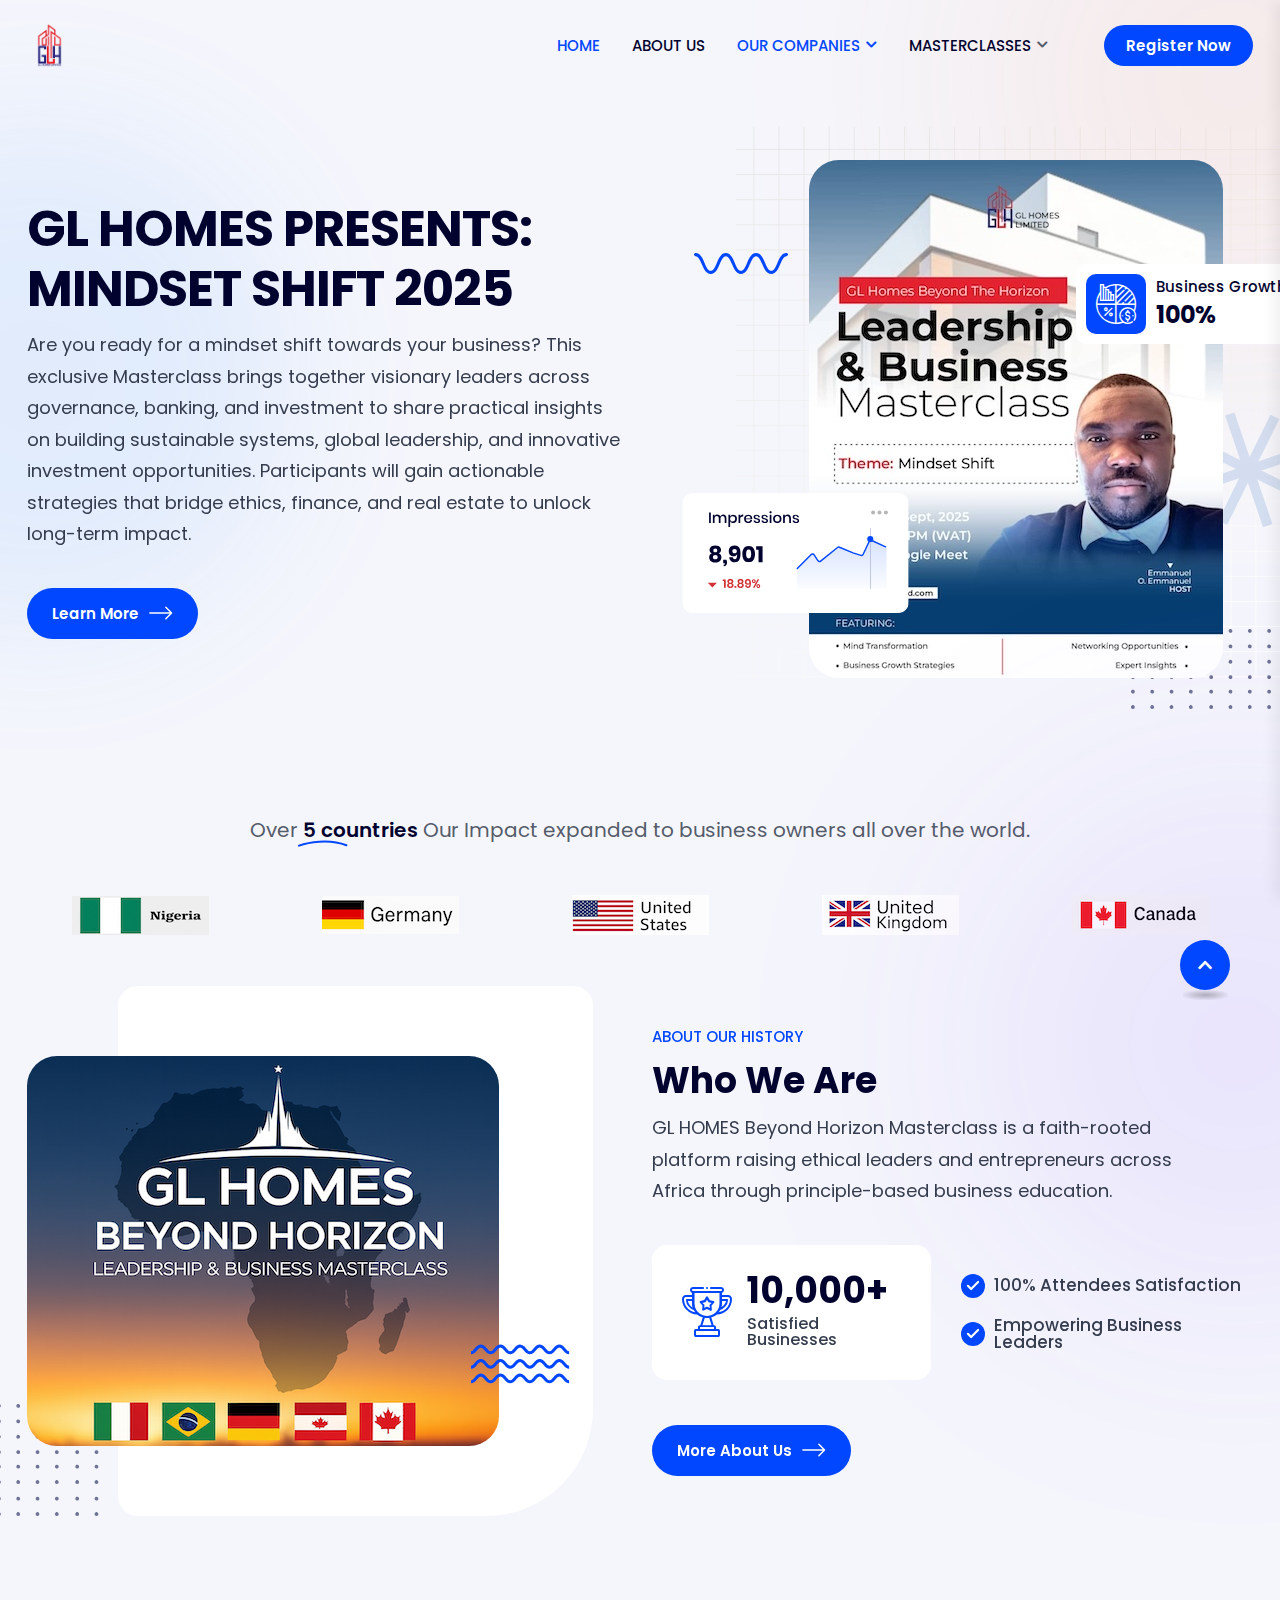
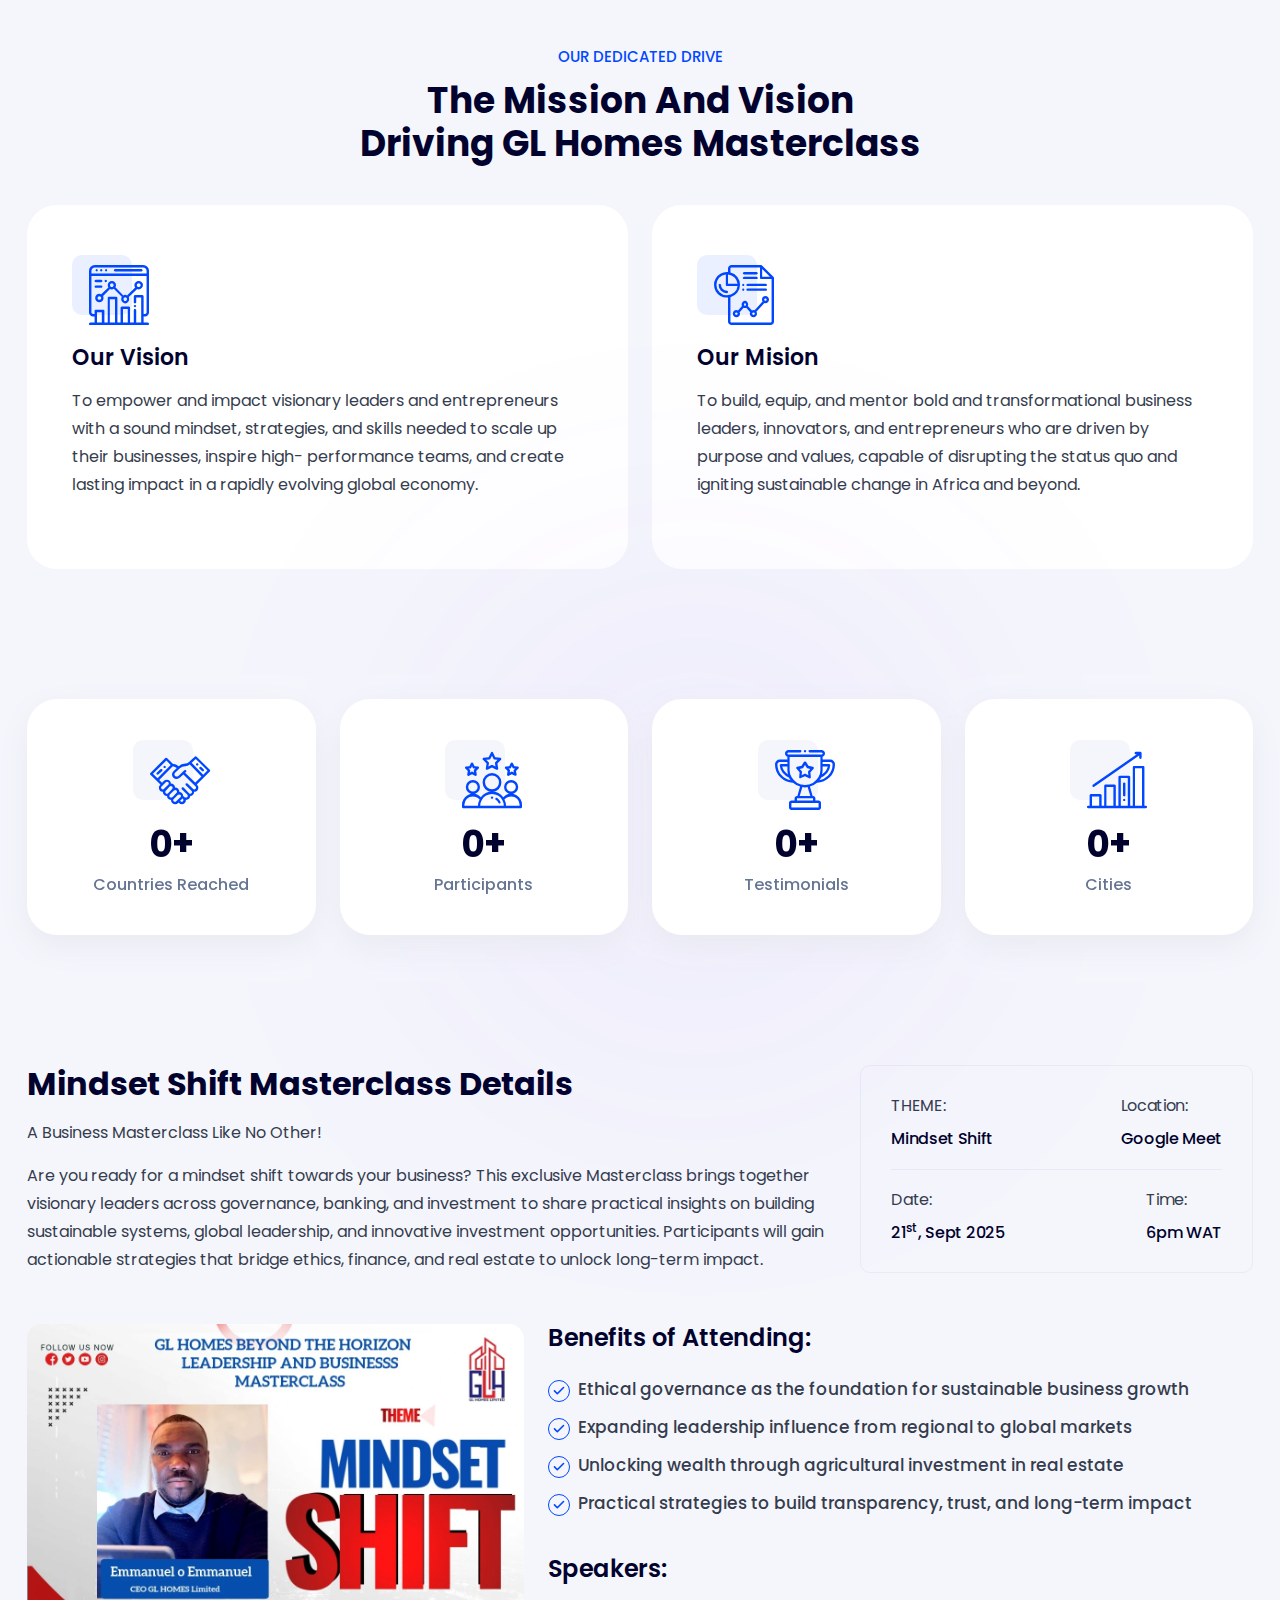
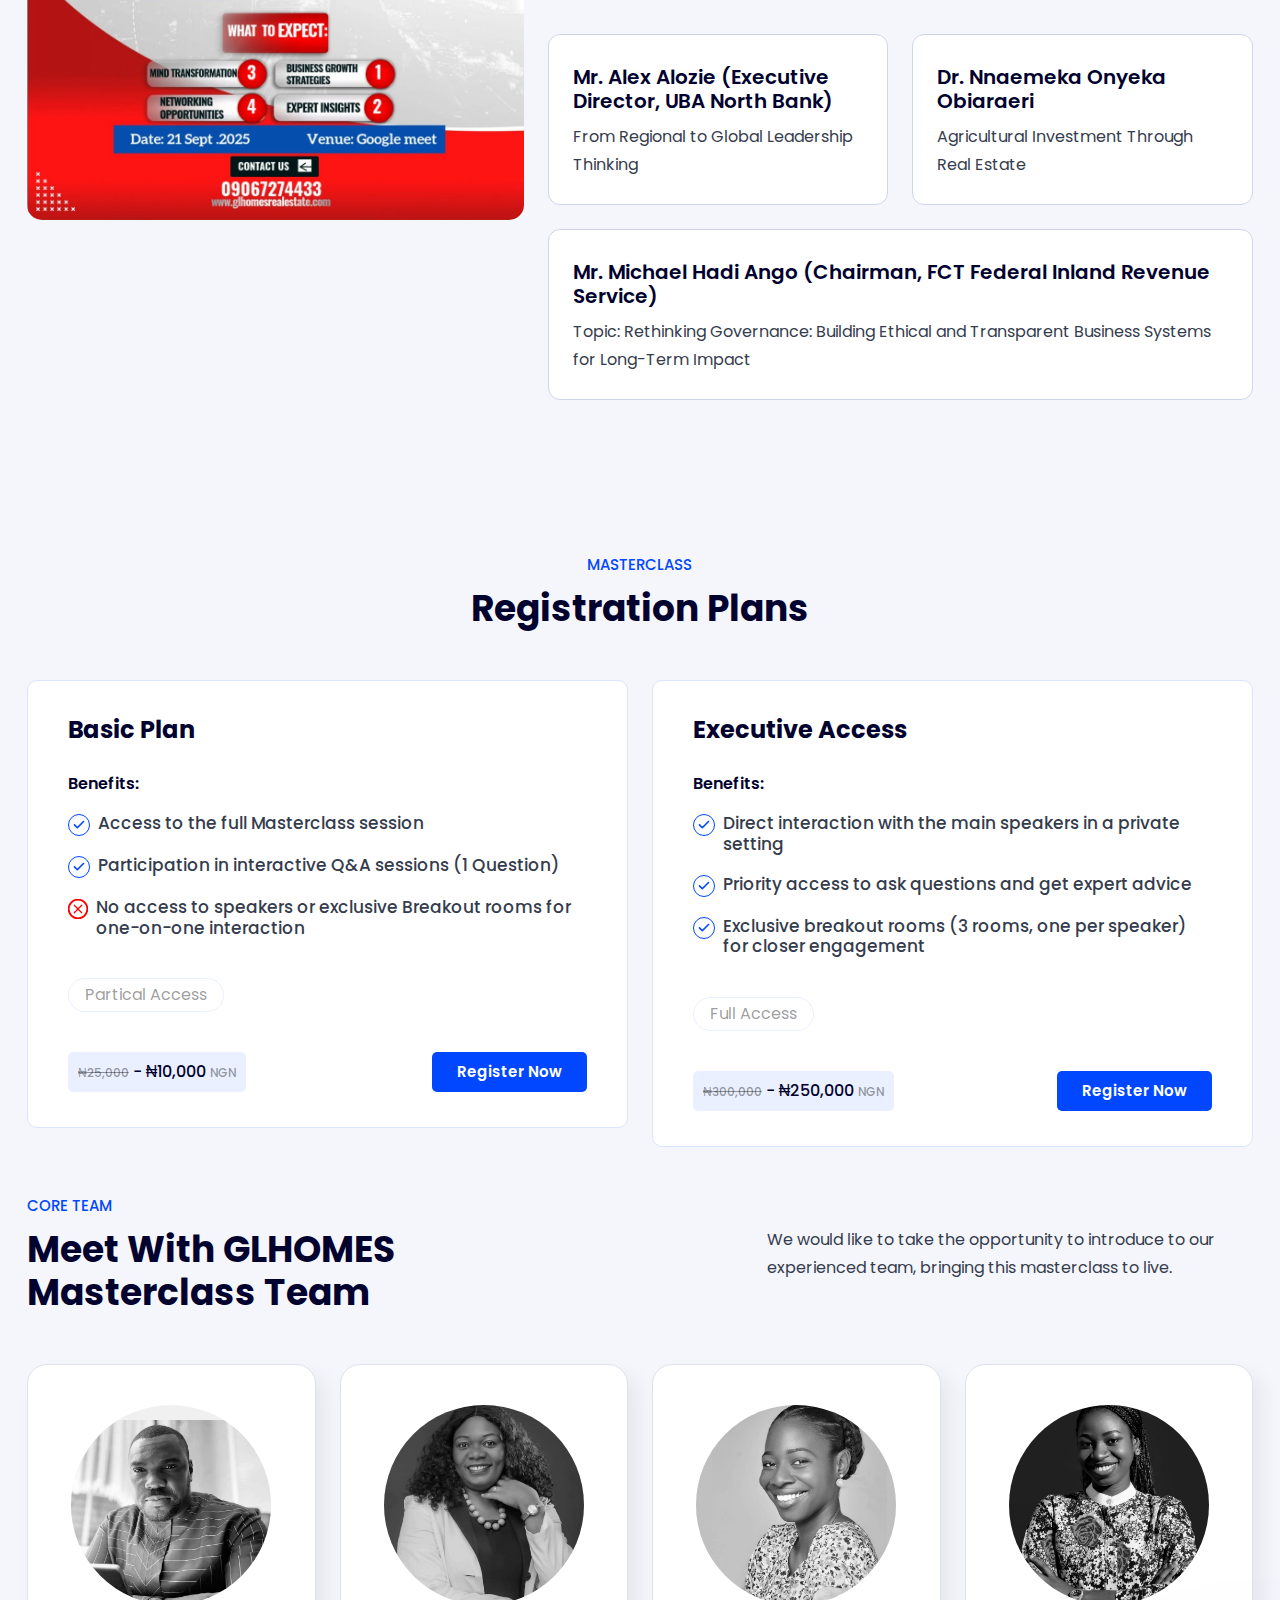
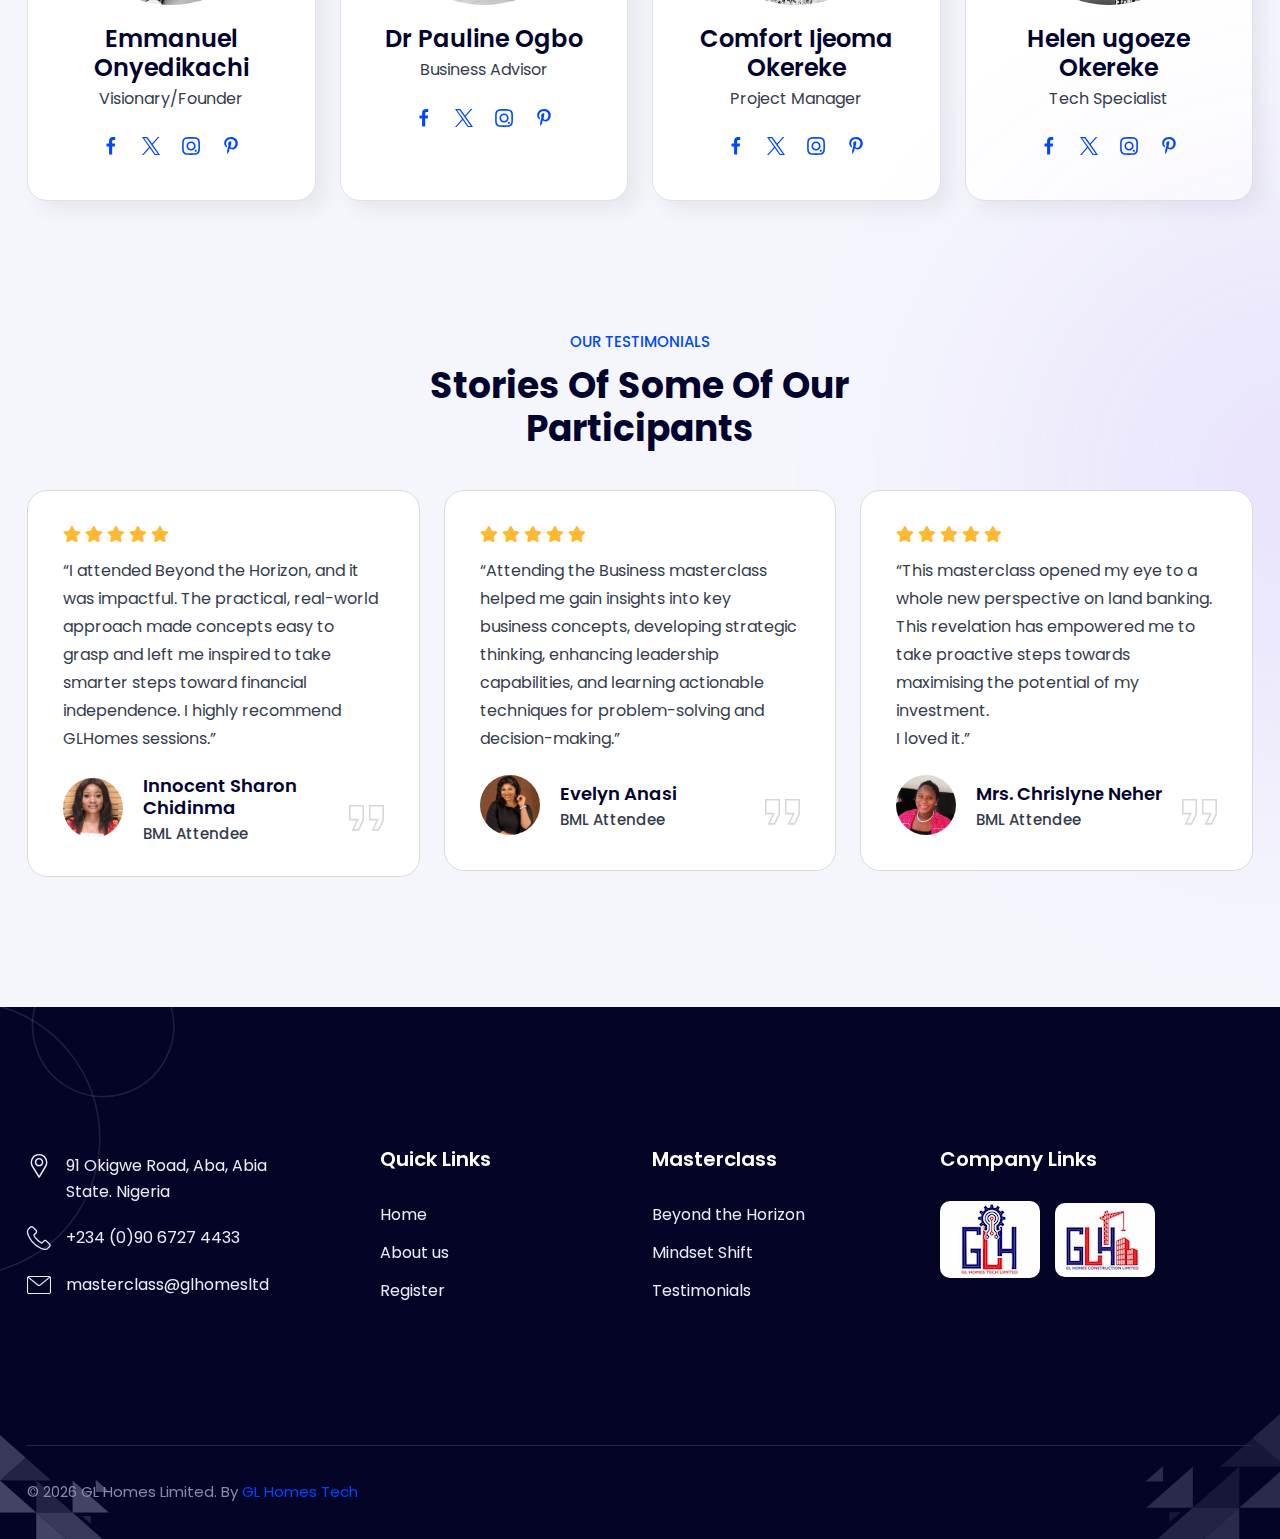
<file: index-2.html>
<!doctype html>
<html class="no-js" lang="en">

<head>
    <meta charset="utf-8">
    <meta http-equiv="x-ua-compatible" content="ie=edge">
    <title>GL Homes Masterclass</title>
    <meta name="description" content="GL Homes Masterclass">
    <meta name="viewport" content="width=device-width, initial-scale=1">

    <link rel="shortcut icon" type="image/x-icon" href="images/Logo-sm.png">
    <!-- Place favicon.ico in the root directory -->

    <!-- CSS here -->
    <link rel="stylesheet" href="assets2/css/bootstrap.min.css">
    <link rel="stylesheet" href="assets2/css/animate.min.css">
    <link rel="stylesheet" href="assets2/css/magnific-popup.css">
    <link rel="stylesheet" href="assets2/css/fontawesome-all.min.css">
    <link rel="stylesheet" href="assets2/css/tg-flaticon.css">
    <link rel="stylesheet" href="assets2/css/swiper-bundle.min.css">
    <link rel="stylesheet" href="assets2/css/default.css">
    <link rel="stylesheet" href="assets2/css/default-icons.css">
    <link rel="stylesheet" href="assets2/css/odometer.css">
    <link rel="stylesheet" href="assets2/css/aos.css">
    <link rel="stylesheet" href="assets2/css/tg-cursor.css">
    <link rel="stylesheet" href="assets2/css/main.css">
</head>

<body class="theme-gray">

    <!-- preloader -->
    <div class="preloader">
        <div class="preloader-inner">
            <span></span>
            <span></span>
            <span></span>
            <span></span>
        </div>
    </div>
    <!-- preloader-end -->

    <!-- Scroll-top -->
    <button class="scroll__top scroll-to-target" data-target="html">
        <i class="fas fa-chevron-up"></i>
    </button>
    <!-- Scroll-top-end-->

    <!-- header-area -->
    <header class="transparent-header">
        <div id="header-fixed-height"></div>
        <div id="sticky-header" class="tg-header__area tg-header__area-two">
            <div class="container">
                <div class="row">
                    <div class="col-12">
                        <div class="tgmenu__wrap">
                            <nav class="tgmenu__nav">
                                <div class="logo">
                                    <a href="index"><img src="images/Logo-sm.png" alt="Logo"></a>
                                </div>
                                <div class="tgmenu__navbar-wrap tgmenu__main-menu d-none d-lg-flex">
                                    <ul class="navigation">
                                        <li class="active"><a href="index">Home</a></li>
                                        <li><a href="#about">About us</a></li>
                                        <li class="active menu-item-has-children tg-mega-menu-has-children"><a href="#">Our Companies</a>
                                            <div class="tg-mega-menu-wrap">
                                                <div class="row row-cols-1 row-cols-lg-6 row-cols-xl-6">
                                                    <div class="col">
                                                        <div class="mega-menu-item">
                                                            <div class="mega-menu-thumb">
                                                                <a href="https://realestate.glhomesltd.com"><img src="images/r1.webp" alt="img"></a>
                                                            </div>
                                                            <div class="mega-menu-content">
                                                                <h4 class="title"><a href="https://realestate.glhomesltd.com">GL Real Estate</a></h4>
                                                            </div>
                                                        </div>
                                                    </div>
                                                    <div class="col">
                                                        <div class="mega-menu-item active">
                                                            <div class="mega-menu-thumb">
                                                                <a href="https://construction.glhomesltd.com"><img src="images/c2.webp" alt="img"></a>
                                                            </div>
                                                            <div class="mega-menu-content">
                                                                <h4 class="title"><a href="https://construction.glhomesltd.com">GL Homes Construction</a></h4>
                                                            </div>
                                                        </div>
                                                    </div>
                                                    <div class="col">
                                                        <div class="mega-menu-item">
                                                            <div class="mega-menu-thumb">
                                                                <a href="https://tech.glhomesltd.com"><img src="images/t4.webp" alt="img"></a>
                                                            </div>
                                                            <div class="mega-menu-content">
                                                                <h4 class="title"><a href="https://tech.glhomesltd.com">GL Homes Tech</a></h4>
                                                            </div>
                                                        </div>
                                                    </div>
                                                    
                                                </div>
                                            </div>
                                        </li>
                                        
                                        <li class="menu-item-has-children"><a href="#">Masterclasses</a>
                                            <ul class="sub-menu">
                                                <li><a href="#msplan">Access Plans</a></li>
                                                <li><a href="#masterclass">Beyond the Horizon</a></li>
                                                <li><a href="#msclass">Mindset Shift</a></li>
                                            </ul>
                                        </li>
                                        
                                    </ul>
                                </div>
                                <div class="tgmenu__action tgmenu__action-two">
                                    <ul class="list-wrap">
                                        <li class="header-btn header-btn-two">
                                            <a href="attend" class="tg-btn">Register now</a>
                                        </li>
                                    </ul>
                                </div>
                                <div class="mobile-nav-toggler"><i class="tg-flaticon-menu"></i></div>
                            </nav>
                        </div>
                    </div>
                </div>
            </div>
        </div>

        <!-- Mobile Menu  -->
        <div class="tgmobile__menu">
            <nav class="tgmobile__menu-box">
                <div class="close-btn"><i class="tg-flaticon-close-1"></i></div>
                <div class="nav-logo">
                    <a href="index"><img src="images/Logo-sm.png" alt="Logo"></a>
                </div>
                <div class="tgmobile__menu-outer">
                    <!--Here Menu Will Come Automatically Via Javascript / Same Menu as in Header-->
                </div>
                <div class="social-links">
                    <ul class="list-wrap">
                        <li><a target="_blank" href="https://www.facebook.com/share/1LakCWxsgr/"><i class="fab fa-facebook-f"></i></a></li>
                        <li><a target="_blank" href="https://wa.me/+2349067274433"><i class="fab fa-whatsapp"></i></a></li>
                        <li><a target="_blank" href="https://youtube.com/@GLHOMESLTD"><i class="fab fa-youtube"></i></a></li>
                    </ul>
                </div>
            </nav>
        </div>
        <div class="tgmobile__menu-backdrop"></div>
        <!-- End Mobile Menu -->

    </header>
    <!-- header-area-end -->



    <!-- main-area -->
    <main class="main-area fix">


        <!-- banner-area -->
        <section class="banner__area-two fix">
            <div class="container">
                <div class="row align-items-center justify-content-center">
                    <div class="col-lg-6 col-md-10 order-0 order-lg-2">
                        <div class="banner__img-two">
                            <div class="main-img">
                                <img src="images/ms1.jpeg" alt="img">
                            </div>
                            <div class="business-growth-box" data-aos="fade-left" data-aos-delay="400">
                                <div class="icon">
                                    <i class="flaticon-investment"></i>
                                </div>
                                <div class="content">
                                    <h4 class="title">Business Growth</h4>
                                    <h3 class="count">100%</h3>
                                </div>
                            </div>
                            <div class="shape-wrap">
                                <img src="assets2/img/banner/h2_hero_img01.svg" alt="shape" class="rightToLeft">
                                <img src="assets2/img/banner/h2_hero_img02.svg" alt="shape" class="rotateme">
                                <img src="assets2/img/banner/h2_hero_img03.svg" alt="shape" class="alltuchtopdown">
                                <img src="assets2/img/banner/h2_hero_img04.svg" alt="shape" data-aos="fade-right" data-aos-delay="400">
                                <img src="assets2/img/banner/h2_hero_img05.svg" alt="shape">
                            </div>
                        </div>
                    </div>
                    <div class="col-lg-6">
                        <div class="banner__content-two">
                            <h2 class="title" data-aos="fade-up" data-aos-delay="0">GL HOMES PRESENTS: MINDSET SHIFT 2025 </h2>
                            <p data-aos="fade-up" data-aos-delay="300"> Are you ready for a mindset shift towards your business?
                        This exclusive Masterclass brings together visionary leaders across governance, banking, and investment to share practical insights on building sustainable systems, global leadership, and innovative investment opportunities. Participants will gain actionable strategies that bridge ethics, finance, and real estate to unlock long-term impact.</p>
                           
                                <button type="button" class="tg-btn">Learn more <img src="assets2/img/icons/right_arrow.svg" alt="" class="injectable"></button>
                            
                        </div>
                    </div>

                </div>
            </div>
        </section>
        <!-- banner-area-end -->

        <!-- brand-area -->
        <div class="brand__area-two mb-3" id="about">
            <div class="container">
                <div class="brand__content">
                    <h4 class="title">Over
                        <span>5 countries
                            <svg xmlns="http://www.w3.org/2000/svg" width="50" height="7" viewBox="0 0 50 7" fill="none">
                                <path d="M0.99992 5.59566C9.42209 2.58449 30.6892 -1.69455 48.3803 5.27862" stroke="currentColor" stroke-width="2" stroke-linecap="round" />
                            </svg>
                        </span>
                        Our Impact expanded to business owners all over the world.
                    </h4>
                </div>
                <div class="swiper-container brand-active fix">
                    <div class="swiper-wrapper">
                        <div class="swiper-slide">
                            <div class="brand-item">
                                <img src="images/ng.png" alt="img">
                            </div>
                        </div>
                        <div class="swiper-slide">
                            <div class="brand-item">
                                <img src="images/ger.png" alt="img">
                            </div>
                        </div>
                        <div class="swiper-slide">
                            <div class="brand-item">
                                <img src="images/us.png" alt="img">
                            </div>
                        </div>
                        <div class="swiper-slide">
                            <div class="brand-item">
                                <img src="images/uk.png" alt="img">
                            </div>
                        </div>
                        <div class="swiper-slide">
                            <div class="brand-item">
                                <img src="images/can.png" alt="img">
                            </div>
                        </div>
                        <div class="swiper-slide">
                            <div class="brand-item">
                                <img src="images/bra.png" alt="img">
                            </div>
                        </div>
                        
                    </div>
                </div>
            </div>
        </div>
        <!-- brand-area-end -->
 <!-- about-area -->
        <section class="about__area-two mt-5">
            <div class="container" id="masterclass">
                <div class="row align-items-center justify-content-center">
                    <div class="col-lg-6 col-md-9">
                        <div class="about__img-wrap-two">
                            <img src="images/ms-banner.png" alt="img">
                            <div class="shape">
                                <img src="assets2/img/images/h2_about-shape01.svg" alt="shape" class="alltuchtopdown">
                                <img src="assets2/img/images/h2_about-shape02.svg" alt="shape" class="rightToLeft">
                            </div>
                        </div>
                    </div>
                    <div class="col-lg-6">
                        <div class="about__content-two">
                            <div class="section__title mb-10">
                                <span class="sub-title">About our history</span>
                                <h2 class="title">Who we are</h2>
                            </div>
                            <p>GL HOMES Beyond Horizon Masterclass is a faith-rooted platform raising ethical leaders and entrepreneurs across Africa through principle-based business education. </p>
                            <div class="about__inner-wrap-two">
                                <div class="client__box">
                                    <div class="icon">
                                        <i class="flaticon-achievement"></i>
                                    </div>
                                    <div class="content">
                                        <h2 class="count">10,000+</h2>
                                        <span>Satisfied Businesses</span>
                                    </div>
                                </div>
                                <ul class="list-wrap about__list-item-two">
                                    <li>
                                        <div class="icon">
                                            <svg xmlns="http://www.w3.org/2000/svg" width="14" height="11" viewBox="0 0 14 11" fill="none">
                                                <path d="M12.091 2L5.091 9L1.90918 5.81818" stroke="currentColor" stroke-width="2.1875" stroke-linecap="round" stroke-linejoin="round" />
                                            </svg>
                                        </div>
                                        100% Attendees Satisfaction
                                    </li>
                                    <li>
                                        <div class="icon">
                                            <svg xmlns="http://www.w3.org/2000/svg" width="14" height="11" viewBox="0 0 14 11" fill="none">
                                                <path d="M12.091 2L5.091 9L1.90918 5.81818" stroke="currentColor" stroke-width="2.1875" stroke-linecap="round" stroke-linejoin="round" />
                                            </svg>
                                        </div>
                                        Empowering Business Leaders
                                    </li>
                                </ul>
                            </div>
                            <a href="about" class="tg-btn">More about us <img src="assets2/img/icons/right_arrow.svg" alt="" class="injectable"></a>
                        </div>
                    </div>
                </div>
            </div>
        </section>
        <!-- about-area-end -->
 <!-- services-area -->
        <section class="services__area section-py-130">
            <div class="container">
                <div class="row justify-content-center">
                    <div class="col-lg-10">
                        <div class="section__title text-center mb-40">
                            <span class="sub-title">Our Dedicated Drive</span>
                            <h2 class="title">The mission and vision <br> Driving GL Homes Masterclass</h2>
                        </div>
                    </div>
                </div>
                <div class="row gutter-y-30 justify-content-center">
                    <div class="col-lg-6 col-md-6">
                        <div class="services__item-two">
                            <div class="services__icon-two">
                                <i class="flaticon-analytics"></i>
                            </div>
                            <div class="services__content-two">
                                <h4 class="title"><a href="about">Our Vision</a></h4>
                                <p>To empower and impact visionary leaders and
                                                    entrepreneurs with a sound mindset, strategies, and skills
                                                    needed to scale up their businesses, inspire high-
                                                    performance teams, and create lasting impact in a rapidly
                                                    evolving global economy.</p>
                               
                            </div>
                        </div>
                    </div>
                    <div class="col-lg-6 col-md-6">
                        <div class="services__item-two">
                            <div class="services__icon-two">
                                <i class="flaticon-report"></i>
                            </div>
                            <div class="services__content-two">
                                <h4 class="title"><a href="about">Our Mision</a></h4>
                                <p>To build, equip, and mentor bold and transformational business leaders, innovators, and entrepreneurs who are driven by purpose and values, capable of disrupting the status quo and igniting sustainable change in Africa and beyond.</p>
                               
                            </div>
                        </div>
                    </div>
                </div>
            </div>
        </section>
        <!-- services-area-end -->


         <!-- counter-area -->
        <section class="counter__area-two">
            <div class="container">
                <div class="row gutter-y-30">
                    <div class="col-lg-3 col-6 col-sm-6">
                        <div class="counter__item-two">
                            <div class="counter__icon">
                                <i class="flaticon-partner"></i>
                            </div>
                            <div class="counter__content">
                                <h2 class="count"><span class="odometer" data-count="5"></span>+</h2>
                                <p>Countries Reached</p>
                            </div>
                        </div>
                    </div>
                    <div class="col-lg-3 col-6 col-sm-6">
                        <div class="counter__item-two">
                            <div class="counter__icon">
                                <i class="flaticon-rating"></i>
                            </div>
                            <div class="counter__content">
                                <h2 class="count"><span class="odometer" data-count="200"></span>+</h2>
                                <p>Participants</p>
                            </div>
                        </div>
                    </div>
                    <div class="col-lg-3 col-6 col-sm-6">
                        <div class="counter__item-two">
                            <div class="counter__icon">
                                <i class="flaticon-achievement"></i>
                            </div>
                            <div class="counter__content">
                                <h2 class="count"><span class="odometer" data-count="30"></span>+</h2>
                                <p>Testimonials</p>
                            </div>
                        </div>
                    </div>
                    <div class="col-lg-3 col-6 col-sm-6">
                        <div class="counter__item-two">
                            <div class="counter__icon">
                                <i class="flaticon-statistics"></i>
                            </div>
                            <div class="counter__content">
                                <h2 class="count"><span class="odometer" data-count="20"></span>+</h2>
                                <p>Cities</p>
                            </div>
                        </div>
                    </div>
                </div>
            </div>
        </section>
        <!-- counter-area-end -->


        <section class="project__details-area-two section-py-130" id="msclass">
            <div class="container">
                <div class="project__details-wrap">
                    <div class="row">
                    <div class="col-lg-8">
                        <div class="project__details-content-two">
                            <h2 class="title">Mindset Shift Masterclass Details</h2>
                            <p>A Business Masterclass Like No Other!</p>
                            <p>Are you ready for a mindset shift towards your business?
                        This exclusive Masterclass brings together visionary leaders across governance, banking, and investment to share practical insights on building sustainable systems, global leadership, and innovative investment opportunities. Participants will gain actionable strategies that bridge ethics, finance, and real estate to unlock long-term impact.</p>
                           
                        </div>
                    </div>
                    <div class="col-lg-4">
                        <aside class="project__sidebar-two">
                            <div class="sidebar__widget">
                                <div class="project__details-info-wrap-two project__details-info-wrap-three">
                                    <ul class="list-wrap">
                                        <li class="project__details-info-item">
                                            <div><span>THEME:</span>Mindset Shift</div>
                                            <div><span>Location:</span>Google Meet</div>
                                        </li>
                                        <li class="project__details-info-item">
                                            <div><span>Date:</span>21<sup>st</sup>, Sept 2025</div>
                                            <div><span>Time:</span>6pm WAT</div>
                                        </li>
                                        
                                    </ul>
                                </div>
                            </div>
                        </aside>
                    </div>
                    </div>
                    
                   
                    <div class="row justify-content-center mt-35">
                        <div class="col-lg-5 col-md-8">
                            <div class="project__details-thumb-five">
                                <img src="images/ms.webp" alt="img">
                            </div>
                        </div>
                        <div class="col-lg-7">
                            <div class="project__details-challenge-two mb-40">
                                <h2 class="title-two">Benefits of Attending:</h2>
                                <ul class="list-wrap about__list-item">
                                    <li>
                                        <div class="icon">
                                            <svg xmlns="http://www.w3.org/2000/svg" width="14" height="14" viewBox="0 0 14 14" fill="none">
                                                <path d="M11.5252 3.5L5.30301 9.72222L2.47473 6.89394" stroke="currentColor" stroke-width="1.6" stroke-linecap="round" stroke-linejoin="round"></path>
                                            </svg>
                                        </div>
                                        Ethical governance as the foundation for sustainable business growth
                                    </li>
                                    <li>
                                        <div class="icon">
                                            <svg xmlns="http://www.w3.org/2000/svg" width="14" height="14" viewBox="0 0 14 14" fill="none">
                                                <path d="M11.5252 3.5L5.30301 9.72222L2.47473 6.89394" stroke="currentColor" stroke-width="1.6" stroke-linecap="round" stroke-linejoin="round"></path>
                                            </svg>
                                        </div>
                                        Expanding leadership influence from regional to global markets
                                    </li>
                                    <li>
                                        <div class="icon">
                                            <svg xmlns="http://www.w3.org/2000/svg" width="14" height="14" viewBox="0 0 14 14" fill="none">
                                                <path d="M11.5252 3.5L5.30301 9.72222L2.47473 6.89394" stroke="currentColor" stroke-width="1.6" stroke-linecap="round" stroke-linejoin="round"></path>
                                            </svg>
                                        </div>
                                       Unlocking wealth through agricultural investment in real estate
                                    </li>
                                    <li>
                                        <div class="icon">
                                            <svg xmlns="http://www.w3.org/2000/svg" width="14" height="14" viewBox="0 0 14 14" fill="none">
                                                <path d="M11.5252 3.5L5.30301 9.72222L2.47473 6.89394" stroke="currentColor" stroke-width="1.6" stroke-linecap="round" stroke-linejoin="round"></path>
                                            </svg>
                                        </div>
                                       Practical strategies to build transparency, trust, and long-term impact
                                    </li>
                                </ul>
                            </div>

                            <div class="project__details-challenge-two">
                                <div class="section__title mb-50">
                                   <h2 class="title-two">Speakers:</h2>
                                </div>
                                <div class="row">
                            <div class="col-lg-6">
                                
                                <div class="benefit__item-two">
                                    
                                    <div class="benefit__content-two">
                                        <h4 class="title">Mr. Alex Alozie (Executive Director, UBA North Bank)
</h4>
                                        <p>From Regional to Global Leadership Thinking
</p>
                                    </div>
                                </div>
                                </div>
                                <div class="col-lg-6">
                                <div class="benefit__item-two">
                                    
                                    <div class="benefit__content-two">
                                        <h4 class="title">Dr. Nnaemeka Onyeka Obiaraeri
</h4>
                                        <p> Agricultural Investment Through Real Estate

</p>
                                    </div>
                                </div>
                            </div>
                            <div class="col-lg-12">
                                <div class="benefit__item-two">
                                    
                                    <div class="benefit__content-two">
                                        <h4 class="title">Mr. Michael Hadi Ango (Chairman, FCT Federal Inland Revenue Service)
</h4>
                                        <p>Topic: Rethinking Governance: Building Ethical and Transparent Business Systems for Long-Term Impact
</p>
                                    </div>
                                </div>
                                
                               
                            </div>
                        </div>
                               
                            </div>
                           
                        </div>
                    </div>
                    
                </div>
            </div>
        </section>
       
      
        <section class="career__area-two mb-5" id="msplan">
            <div class="container">
                <div class="row justify-content-center">
                    <div class="col-lg-8">
                        <div class="section__title text-center mb-50">
                            <span class="sub-title">Masterclass</span>
                            <h2 class="title">Registration Plans</h2>
                        </div>
                    </div>
                </div>
                <div class="row gutter-y-30">
                    <div class="col-lg-6">
                        <div class="career__item">
                            <div class="career__item-content">
                                <h4 class="title">Basic Plan</h4>
                                <p><span>Benefits:</span> </p>
                               <ul class="list-wrap about__list-item">
                                    <li>
                                        <div class="icon">
                                            <svg xmlns="http://www.w3.org/2000/svg" width="14" height="14" viewBox="0 0 14 14" fill="none">
                                                <path d="M11.5252 3.5L5.30301 9.72222L2.47473 6.89394" stroke="currentColor" stroke-width="1.6" stroke-linecap="round" stroke-linejoin="round"></path>
                                            </svg>
                                        </div>
                                       Access to the full Masterclass session
                                    </li>
                                    <li>
                                        <div class="icon">
                                            <svg xmlns="http://www.w3.org/2000/svg" width="14" height="14" viewBox="0 0 14 14" fill="none">
                                                <path d="M11.5252 3.5L5.30301 9.72222L2.47473 6.89394" stroke="currentColor" stroke-width="1.6" stroke-linecap="round" stroke-linejoin="round"></path>
                                            </svg>
                                        </div>
                                        Participation in interactive Q&A sessions (1 Question)
                                    </li>
                                    <li>
                                        <div class="">
                                            <svg xmlns="http://www.w3.org/2000/svg" width="20" height="20" fill="red" viewBox="0 0 16 16">
  <!-- Circle -->
  <circle cx="8" cy="8" r="7.5" stroke="red" stroke-width="1.5" fill="none"/>
  <!-- X -->
  <path d="M4.646 4.646a.5.5 0 0 1 .708 0L8 7.293l2.646-2.647a.5.5 0 0 1 .708.708L8.707 8l2.647 2.646a.5.5 0 0 1-.708.708L8 8.707l-2.646 2.647a.5.5 0 0 1-.708-.708L7.293 8 4.646 5.354a.5.5 0 0 1 0-.708z"/>
</svg>

                                        </div>
                                        No access to speakers or exclusive Breakout rooms for one-on-one interaction
                                    </li>
                                </ul>
                            </div>
                            <ul class="list-wrap">
                                <li><a href="#!">Partical Access</a></li>
                            </ul>
                            <div class="career__item-bottom">
                                <h2 class="salary"><span class="text-decoration-line-through">₦25,000</span> - ₦10,000 <span>NGN</span></h2>
                                <a href="attend" class="tg-btn tg-btn-three">Register now</a>
                            </div>
                        </div>
                    </div>
                    <div class="col-lg-6">
                        <div class="career__item">
                            <div class="career__item-content">
                                <h4 class="title">Executive Access</h4>
                                <p><span>Benefits:</span> </p>
                            </div>
                            <ul class="list-wrap about__list-item">
                                    <li>
                                        <div class="icon">
                                            <svg xmlns="http://www.w3.org/2000/svg" width="14" height="14" viewBox="0 0 14 14" fill="none">
                                                <path d="M11.5252 3.5L5.30301 9.72222L2.47473 6.89394" stroke="currentColor" stroke-width="1.6" stroke-linecap="round" stroke-linejoin="round"></path>
                                            </svg>
                                        </div>
                                        Direct interaction with the main speakers in a private setting
                                    </li>
                                    <li>
                                        <div class="icon">
                                            <svg xmlns="http://www.w3.org/2000/svg" width="14" height="14" viewBox="0 0 14 14" fill="none">
                                                <path d="M11.5252 3.5L5.30301 9.72222L2.47473 6.89394" stroke="currentColor" stroke-width="1.6" stroke-linecap="round" stroke-linejoin="round"></path>
                                            </svg>
                                        </div>
                                        Priority access to ask questions and get expert advice
                                    </li>
                                    <li>
                                        <div class="icon">
                                            <svg xmlns="http://www.w3.org/2000/svg" width="14" height="14" viewBox="0 0 14 14" fill="none">
                                                <path d="M11.5252 3.5L5.30301 9.72222L2.47473 6.89394" stroke="currentColor" stroke-width="1.6" stroke-linecap="round" stroke-linejoin="round"></path>
                                            </svg>
                                        </div>
                                        Exclusive breakout rooms (3 rooms, one per speaker) for closer engagement
                                    </li>
                                </ul>
                            <ul class="list-wrap">
                               
                                <li><a href="#!">Full Access</a></li>
                            </ul>
                            <div class="career__item-bottom">
                                <h2 class="salary"><span class="text-decoration-line-through">₦300,000</span> - ₦250,000 <span>NGN</span></h2>
                                <a href="attend" class="tg-btn tg-btn-three">Register now</a>
                            </div>
                        </div>
                    </div>
                </div>
            </div>
        </section>
       

       <div class="container mt-5" id="team">
                <div class="row align-items-center">
                    <div class="col-lg-6">
                        <div class="section__title mb-50 mb-md-30">
                            <span class="sub-title">Core Team</span>
                            <h2 class="title">Meet with GLHOMES Masterclass Team</h2>
                        </div>
                    </div>
                    <div class="col-lg-6">
                        <div class="section__content mb-50">
                            <p>We would like to take the opportunity to introduce to our experienced team, bringing this masterclass to live.</p>
                        </div>
                    </div>
                </div>
                <div class="row gutter-y-30 justify-content-center">
                    <div class="col-xl-3 col-lg-4 col-sm-6">
                        <div class="team__item-three">
                            <div class="team__thumb-three">
                                <img src="assets2/img/team/emm.webp" alt="img">
                            </div>
                            <div class="team__content-three">
                                <h2 class="title"><a href="#">Emmanuel Onyedikachi</a></h2>
                                <span>Visionary/Founder</span>
                                <div class="team__social-three">
                                    <ul class="list-wrap">
                                        <li><a href="https://www.facebook.com/" target="_blank"><img src="assets2/img/icons/facebook.svg" alt="" class="injectable"></a></li>
                                        <li><a href="https://x.com/home" target="_blank"><img src="assets2/img/icons/twitter.svg" alt="" class="injectable"></a></li>
                                        <li><a href="https://www.instagram.com/" target="_blank"><img src="assets2/img/icons/instagram.svg" alt="" class="injectable"></a></li>
                                        <li><a href="https://www.pinterest.com/" target="_blank"><img src="assets2/img/icons/pinterest.svg" alt="" class="injectable"></a></li>
                                    </ul>
                                </div>
                            </div>
                        </div>
                    </div>
                    <div class="col-xl-3 col-lg-4 col-sm-6">
                        <div class="team__item-three">
                            <div class="team__thumb-three">
                                <img src="assets2/img/team/pauline.webp" alt="img">
                            </div>
                            <div class="team__content-three">
                                <h2 class="title"><a href="#">Dr Pauline Ogbo</a></h2>
                                <span>Business Advisor</span>
                                <div class="team__social-three">
                                    <ul class="list-wrap">
                                        <li><a href="https://www.facebook.com/" target="_blank"><img src="assets2/img/icons/facebook.svg" alt="" class="injectable"></a></li>
                                        <li><a href="https://x.com/home" target="_blank"><img src="assets2/img/icons/twitter.svg" alt="" class="injectable"></a></li>
                                        <li><a href="https://www.instagram.com/" target="_blank"><img src="assets2/img/icons/instagram.svg" alt="" class="injectable"></a></li>
                                        <li><a href="https://www.pinterest.com/" target="_blank"><img src="assets2/img/icons/pinterest.svg" alt="" class="injectable"></a></li>
                                    </ul>
                                </div>
                            </div>
                        </div>
                    </div>
                    <div class="col-xl-3 col-lg-4 col-sm-6">
                        <div class="team__item-three">
                            <div class="team__thumb-three">
                                <img src="assets2/img/team/comfort.webp" alt="img">
                            </div>
                            <div class="team__content-three">
                                <h2 class="title"><a href="#">Comfort Ijeoma Okereke</a></h2>
                                <span>Project Manager</span>
                                <div class="team__social-three">
                                    <ul class="list-wrap">
                                        <li><a href="https://www.facebook.com/" target="_blank"><img src="assets2/img/icons/facebook.svg" alt="" class="injectable"></a></li>
                                        <li><a href="https://x.com/home" target="_blank"><img src="assets2/img/icons/twitter.svg" alt="" class="injectable"></a></li>
                                        <li><a href="https://www.instagram.com/" target="_blank"><img src="assets2/img/icons/instagram.svg" alt="" class="injectable"></a></li>
                                        <li><a href="https://www.pinterest.com/" target="_blank"><img src="assets2/img/icons/pinterest.svg" alt="" class="injectable"></a></li>
                                    </ul>
                                </div>
                            </div>
                        </div>
                    </div>
                    <div class="col-xl-3 col-lg-4 col-sm-6">
                        <div class="team__item-three">
                            <div class="team__thumb-three">
                                <img src="assets2/img/team/helen.webp" alt="img">
                            </div>
                            <div class="team__content-three">
                                <h2 class="title"><a href="#">Helen ugoeze Okereke</a></h2>
                                <span>Tech Specialist</span>
                                <div class="team__social-three">
                                    <ul class="list-wrap">
                                        <li><a href="https://www.facebook.com/" target="_blank"><img src="assets2/img/icons/facebook.svg" alt="" class="injectable"></a></li>
                                        <li><a href="https://x.com/home" target="_blank"><img src="assets2/img/icons/twitter.svg" alt="" class="injectable"></a></li>
                                        <li><a href="https://www.instagram.com/" target="_blank"><img src="assets2/img/icons/instagram.svg" alt="" class="injectable"></a></li>
                                        <li><a href="https://www.pinterest.com/" target="_blank"><img src="assets2/img/icons/pinterest.svg" alt="" class="injectable"></a></li>
                                    </ul>
                                </div>
                            </div>
                        </div>
                    </div>
                </div>
            </div>

        <!-- testimonial-area -->
        <section class="testimonial__area-two section-py-130" id="testimonial">
            <div class="container">
                <div class="row justify-content-center">
                    <div class="col-xl-5 col-lg-7">
                        <div class="section__title text-center mb-40">
                            <span class="sub-title">Our Testimonials</span>
                            <h2 class="title">Stories of some of Our Participants</h2>
                        </div>
                    </div>
                </div>
                <div class="swiper-container testimonial-active-two fix">
                    <div class="swiper-wrapper">
                        <div class="swiper-slide">
                            <div class="testimonial__item-two">
                                <div class="testimonial__rating-two">
                                    <i class="fas fa-star"></i>
                                    <i class="fas fa-star"></i>
                                    <i class="fas fa-star"></i>
                                    <i class="fas fa-star"></i>
                                    <i class="fas fa-star"></i>
                                </div>
                                <p>“I attended Beyond the Horizon, and it was impactful. The practical, real-world approach made concepts easy to grasp and left me inspired to take smarter steps toward financial independence. I highly recommend GLHomes sessions.”</p>
                                <div class="testimonial__author">
                                    <div class="thumb">
                                        <img src="assets2/img/testimonial/sharon.jpg" alt="img">
                                    </div>
                                    <div class="content">
                                        <h3 class="title">Innocent Sharon Chidinma</h3>
                                        <span>BML Attendee</span>
                                    </div>
                                </div>
                                <div class="testimonial__icon-two">
                                    <img src="assets2/img/icons/quote02.svg" alt="icon" class="injectable">
                                </div>
                            </div>
                        </div>
                        <div class="swiper-slide">
                            <div class="testimonial__item-two">
                                <div class="testimonial__rating-two">
                                    <i class="fas fa-star"></i>
                                    <i class="fas fa-star"></i>
                                    <i class="fas fa-star"></i>
                                    <i class="fas fa-star"></i>
                                    <i class="fas fa-star"></i>
                                </div>
                                <p>“Attending the Business masterclass helped me gain insights into key business concepts, developing strategic thinking, enhancing leadership capabilities, and learning actionable techniques for problem-solving and decision-making.”</p>
                                <div class="testimonial__author">
                                    <div class="thumb">
                                        <img src="assets2/img/testimonial/evelyn.jpg" alt="img">
                                    </div>
                                    <div class="content">
                                        <h3 class="title">Evelyn Anasi</h3>
                                        <span>BML Attendee</span>
                                    </div>
                                </div>
                                <div class="testimonial__icon-two">
                                    <img src="assets2/img/icons/quote02.svg" alt="icon" class="injectable">
                                </div>
                            </div>
                        </div>
                        <div class="swiper-slide">
                            <div class="testimonial__item-two">
                                <div class="testimonial__rating-two">
                                    <i class="fas fa-star"></i>
                                    <i class="fas fa-star"></i>
                                    <i class="fas fa-star"></i>
                                    <i class="fas fa-star"></i>
                                    <i class="fas fa-star"></i>
                                </div>
                                <p>“This masterclass opened my eye to a whole new perspective on land banking. This revelation has empowered me to take proactive steps towards maximising the potential of my investment.
                                <br>
                               I loved it.”</p>
                                <div class="testimonial__author">
                                    <div class="thumb">
                                        <img src="assets2/img/testimonial/Mrs.-Chryslene-Neher-Germany.jpg" alt="img">
                                    </div>
                                    <div class="content">
                                        <h3 class="title">Mrs. Chrislyne Neher</h3>
                                        <span>BML Attendee</span>
                                    </div>
                                </div>
                                <div class="testimonial__icon-two">
                                    <img src="assets2/img/icons/quote02.svg" alt="icon" class="injectable">
                                </div>
                            </div>
                        </div>
                    </div>
                </div>
            </div>
        </section>
        <!-- testimonial-area-end -->

       

    </main>
    <!-- main-area-end -->

    <!-- footer-area -->
    <footer class="footer__area-two fix">
        <div class="container">
            <div class="footer__top-two">
                <div class="row">
                    <div class="col-xl-3 col-lg-4 col-md-6">
                        <div class="footer__widget">
                            <!-- <div class="footer__logo-two">
                                <a href="index"><img src="images/Logo-sm.png" alt="logo"></a>
                            </div> -->
                            <div class="footer__contact">
                                <ul class="list-wrap">
                                    <li><i class="flaticon-placeholder"></i>91 Okigwe Road, Aba, Abia State. Nigeria</li>
                                    <li><i class="flaticon-telephone"></i><a href="tel:+2349067274433">+234 (0)90 6727 4433</a></li>
                                    <li><i class="flaticon-envelope"></i><a href="mailto:masterclass@glhomesltd">masterclass@glhomesltd</a></li>
                                </ul>
                            </div>
                        </div>
                    </div>
                    <div class="col-xl-3 col-lg-4 col-md-6 col-sm-6">
                        <div class="footer__widget">
                            <h4 class="footer__widget-title footer__widget-title-two">Quick Links</h4>
                            <ul class="footer__widget-link footer__widget-link-two list-wrap">
                                <li><a href="index">Home </a></li>
                                <li><a href="#about">About us</a></li>
                                <li><a href="#attend">Register</a></li>
                            </ul>
                        </div>
                    </div>
                    <div class="col-xl-2 col-lg-4 col-md-6 col-sm-6">
                        <div class="footer__widget">
                            <h4 class="footer__widget-title footer__widget-title-two">Masterclass</h4>
                            <ul class="footer__widget-link footer__widget-link-two list-wrap">
                                <li><a href="#masterclass">Beyond the Horizon</a></li>
                                <li><a href="#msclass">Mindset Shift</a></li>
                                <li><a href="#testimonial">Testimonials</a></li>
                            </ul>
                        </div>
                    </div>
                    <div class="col-xl-4 col-lg-4 col-md-6">
                        <div class="footer__widget">
                            <h4 class="footer__widget-title footer__widget-title-two">Company Links</h4>
                            <div class="footer__instagram">
                                <ul class="list-wrap">
                                    <!-- <li>
                                        <a href="https://realestate.glhomesltd.com/" target="_blank"><img src="images/r1.webp" alt="img"></a>
                                    </li> -->
                                    <li>
                                        <a href="https://tech.glhomesltd.com" target="_blank"><img src="images/companies/tech.png" alt="img"></a>
                                    </li>
                                    <li>
                                        <a href="https://construction.glhomesltd.com" target="_blank"><img src="images/companies/const.jpeg" alt="img"></a>
                                    </li>
                                    
                                </ul>
                            </div>
                        </div>
                    </div>
                </div>
            </div>
            <div class="footer__bottom-two">
                <div class="row align-items-center">
                    <div class="col-md-6">
                        <div class="copyright__content-two">
                            <p> ©
                            <script>document.write(new Date().getFullYear())</script> GL Homes Limited. By <a class="font-medium" href="https://tech.glhomesltd">GL Homes Tech</a>
                        </p>
                        </div>
                    </div>
                    
                </div>
            </div>
        </div>
        <div class="footer__shape-wrap-two">
            <img src="assets2/img/images/h2_footer_shape01.svg" alt="shape">
            <img src="assets2/img/images/h2_footer_shape02.svg" alt="shape">
            <img src="assets2/img/images/h2_footer_shape03.svg" alt="shape">
        </div>
    </footer>
    <!-- footer-area-end -->







    <!-- JS here -->
    <script src="assets2/js/vendor/jquery-3.6.0.min.js"></script>
    <script src="assets2/js/bootstrap.min.js"></script>
    <script src="assets2/js/jquery.magnific-popup.min.js"></script>
    <script src="assets2/js/jquery.odometer.min.js"></script>
    <script src="assets2/js/jquery.appear.js"></script>
    <script src="assets2/js/swiper-bundle.min.js"></script>
    <script src="assets2/js/jquery.parallaxScroll.min.js"></script>
    <script src="assets2/js/jquery.marquee.min.js"></script>
    <script src="assets2/js/tg-cursor.min.js"></script>
    <script src="assets2/js/ajax-form.js"></script>
    <script src="assets2/js/svg-inject.min.js"></script>
    <script src="assets2/js/wow.min.js"></script>
    <script src="assets2/js/aos.js"></script>
    <script src="assets2/js/main.js"></script>
    <script>
        SVGInject(document.querySelectorAll("img.injectable"));
    </script>
</body>

</html>
</file>
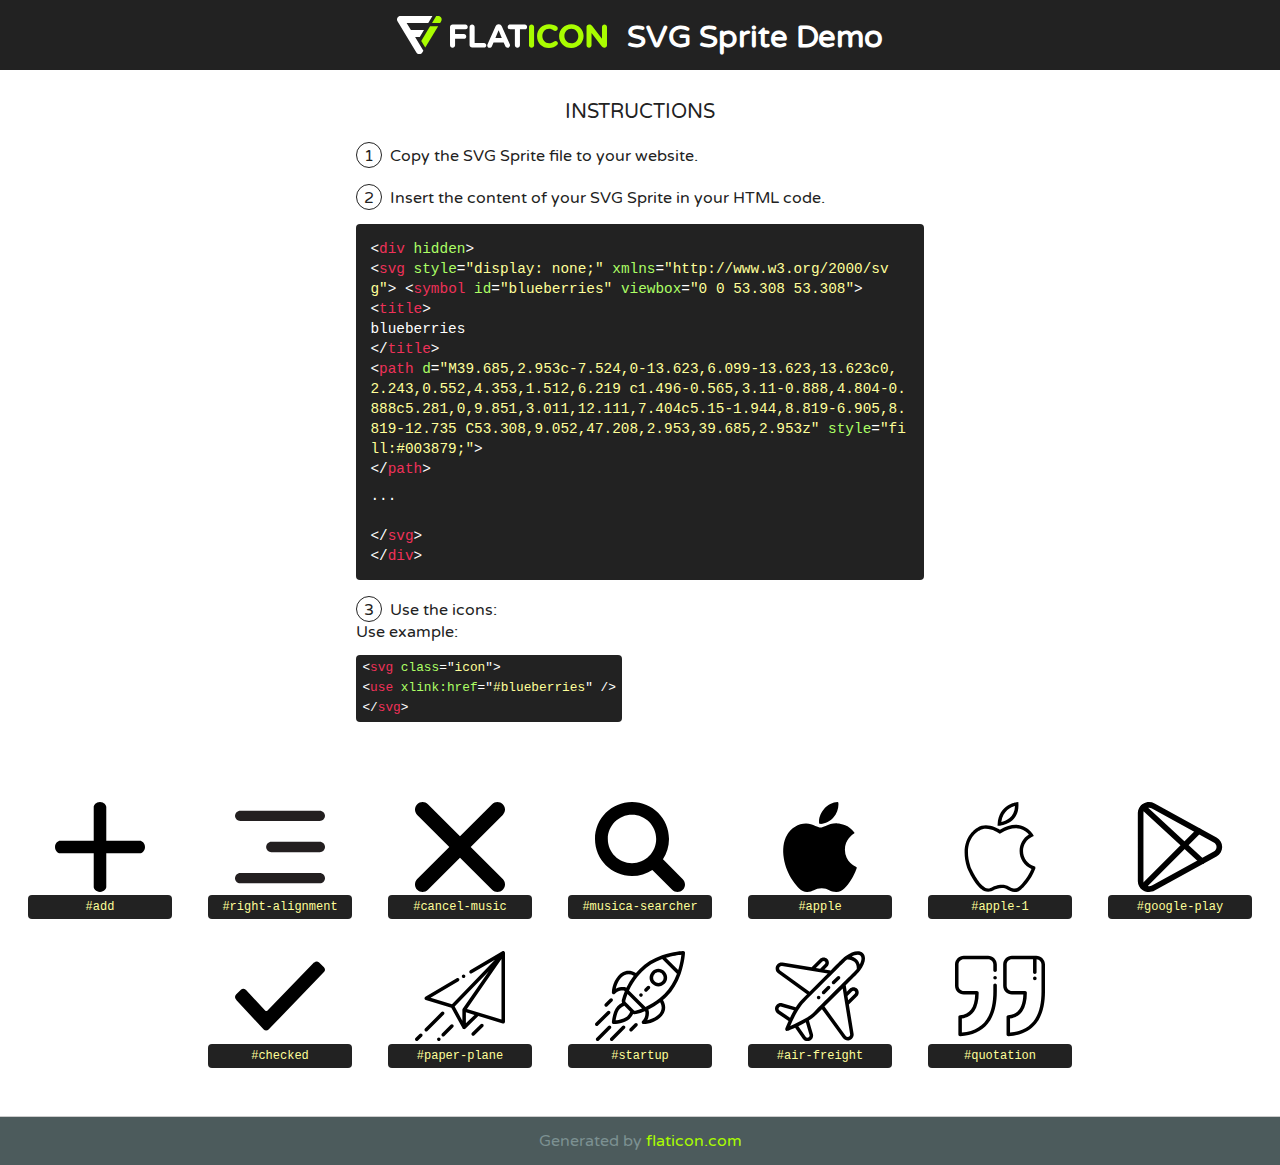
<file: assets/fonts/flaticon-svg.html>
<!DOCTYPE html>
<!--
Flaticon SVG Sprite: My icons collectionCreation date: 09/03/2019 09:57-->
<html>
<!DOCTYPE html>
<html>
<head>
    <title>Flaticon SVG Sprite</title>
    <link href="http://fonts.googleapis.com/css?family=Varela+Round" rel="stylesheet" type="text/css"/>
    <meta charset="UTF-8">
    <style>
        html, body, div, span, applet, object, iframe,
        h1, h2, h3, h4, h5, h6, p, blockquote, pre,
        a, abbr, acronym, address, big, cite, code,
        del, dfn, em, img, ins, kbd, q, s, samp,
        small, strike, strong, sub, sup, tt, var,
        b, u, i, center,
        dl, dt, dd, ol, ul, li,
        fieldset, form, label, legend,
        table, caption, tbody, tfoot, thead, tr, th, td,
        article, aside, canvas, details, embed,
        figure, figcaption, footer, header, hgroup,
        menu, nav, output, ruby, section, summary,
        time, mark, audio, video {
            margin: 0;
            padding: 0;
            border: 0;
            font-size: 100%;
            font: inherit;
            vertical-align: baseline;
        }
        /* HTML5 display-role reset for older browsers */
        article, aside, details, figcaption, figure,
        footer, header, hgroup, menu, nav, section {
            display: block;
        }
        body {
            line-height: 1;
        }
        ol, ul {
            list-style: none;
        }
        blockquote, q {
            quotes: none;
        }
        blockquote:before, blockquote:after,
        q:before, q:after {
            content: '';
            content: none;
        }
        table {
            border-collapse: collapse;
            border-spacing: 0;
        }
        body {
            font-family: 'Varela Round', Helvetica, Arial, sans-serif;
            font-size: 16px;
            color: #222;
        }
        a {
            color: #333;
            border-bottom: 1px solid #a9fd00;
            font-weight: bold;
            text-decoration: none;
        }
        * {
            -moz-box-sizing: border-box;
            -webkit-box-sizing: border-box;
            box-sizing: border-box;
            margin: 0;
            padding: 0;
        }
        .glyph svg.icon {
            width: 90px;
            height: 90px
        }
        .wrapper {
            max-width: 600px;
            margin: auto;
            padding: 0 1em;
        }
        .title {
            font-size: 1.25em;
            text-align: center;
            margin-bottom: 1em;
            text-transform: uppercase;
        }
        header {
            text-align: center;
            background-color: #222;
            color: #fff;
            padding: 1em;
        }
        header .logo {
            width: 210px;
            height: 38px;
            display: inline-block;
            vertical-align: middle;
            margin-right: 1em;
            border: none;
        }
        header strong {
            font-size: 1.95em;
            font-weight: bold;
            vertical-align: middle;
            margin-top: 5px;
            display: inline-block;
        }
        .demo {
            margin: 2em auto;
            line-height: 1.25em;
        }
        .demo ul li {
            margin-bottom: 1em;
        }
        .demo ul li .num {
            color: #222;
            border-radius: 20px;
            display: inline-block;
            width: 26px;
            padding: 3px;
            height: 26px;
            text-align: center;
            margin-right: 0.5em;
            border: 1px solid #222;
        }
        .demo ul li code {
            background-color: #222;
            border-radius: 4px;
            padding: 0.25em 0.5em;
            display: inline-block;
            color: #fff;
            font-family: Consolas,Monaco,Lucida Console,Liberation Mono,DejaVu Sans Mono,Bitstream Vera Sans Mono,Courier New, monospace;
            font-weight: lighter;
            margin-top: 1em;
            font-size: 0.8em;
            word-break: break-all;
        }
        .demo ul li code.big {
            padding: 1em;
            font-size: 0.9em;
        }
        .demo ul li code .red {
            color: #EF3159;
        }
        .demo ul li code .green {
            color: #ACFF65;
        }
        .demo ul li code .yellow {
            color: #FFFF99;
        }
        .demo ul li code .blue {
            color: #99D3FF;
        }
        .demo ul li code .purple {
            color: #A295FF;
        }
        .demo ul li code .dots {
            margin-top: 0.5em;
            display: block;
        }
        #glyphs {
            border-bottom: 1px solid #ccc;
            padding: 2em 0;
            text-align: center;
        }
        .glyph {
            display: inline-block;
            width: 9em;
            margin: 1em;
            text-align: center;
            vertical-align: top;
            background: #FFF;
        }
        .glyph .glyph-icon {
            padding: 10px;
            display: block;
            font-family:"Flaticon";
            font-size: 64px;
            line-height: 1;
        }
        .glyph .glyph-icon:before {
            font-size: 64px;
            color: #222;
            margin-left: 0;
        }
        .class-name {
            font-size: 0.75em;
            background-color: #222;
            color: #fff;
            border-radius: 4px;
            padding: 0.5em;
            color: #FFFF99;
            font-family: Consolas,Monaco,Lucida Console,Liberation Mono,DejaVu Sans Mono,Bitstream Vera Sans Mono,Courier New, monospace;
        }
        .author-name {
            font-size: 0.6em;
            background-color: #fcfcfd;
            border: 1px solid #DEDEE4;
            border-top: 0;
            border-radius: 0 0 4px 4px;
            padding: 0.5em;
        }
        .attribution .title {
            margin-top: 2em;
        }
        .attribution textarea {
            background-color: #fcfcfd;
            padding: 1em;
            border: none;
            box-shadow: none;
            border: 1px solid #DEDEE4;
            border-radius: 4px;
            resize: none;
            width: 100%;
            height: 150px;
            font-size: 0.8em;
            font-family: Consolas,Monaco,Lucida Console,Liberation Mono,DejaVu Sans Mono,Bitstream Vera Sans Mono,Courier New, monospace;
            -webkit-appearance: none;
        }
        .iconsuse {
            margin: 2em auto;
            text-align: center;
            max-width: 1200px;
        }
        .iconsuse:after {
            content: '';
            display: table;
            clear: both;
        }
        .iconsuse .image {
            float: left;
            width: 25%;
            padding: 0 1em;
        }
        .iconsuse .image p {
            margin-bottom: 1em;
        }
        .iconsuse .image span {
            display: block;
            font-size: 0.65em;
            background-color: #222;
            color: #fff;
            border-radius: 4px;
            padding: 0.5em;
            color: #FFFF99;
            margin-top: 1em;
            font-family: Consolas,Monaco,Lucida Console,Liberation Mono,DejaVu Sans Mono,Bitstream Vera Sans Mono,Courier New, monospace;
        }
        #footer {
            text-align: center;
            background-color: #4C5B5C;
            color: #7c9192;
            padding: 1em;
        }
        #footer a {
            border: none;
            color: #a9fd00;
            font-weight: normal;
        }
        @media (max-width: 960px) {
            .iconsuse .image {
                width: 50%;
            }
        }
        @media (max-width: 560px) {
            .iconsuse .image {
                width: 100%;
            }
        }
    </style>
</head>
<body class="characters-off">
    <div hidden>
        <svg xmlns="http://www.w3.org/2000/svg" style="display: none;"><symbol id="add" viewBox="0 0 491.86 491.86"><title>add</title><path d="M465.167,211.614H280.245V26.691c0-8.424-11.439-26.69-34.316-26.69s-34.316,18.267-34.316,26.69v184.924H26.69 C18.267,211.614,0,223.053,0,245.929s18.267,34.316,26.69,34.316h184.924v184.924c0,8.422,11.438,26.69,34.316,26.69 s34.316-18.268,34.316-26.69V280.245H465.17c8.422,0,26.69-11.438,26.69-34.316S473.59,211.614,465.167,211.614z"/></symbol><symbol id="right-alignment" viewBox="0 0 277.927 277.927"><title>right-alignment</title><path style="fill:#231F20;" d="M261.893,154.998H112.24c-8.552,0-16.034-7.483-16.034-16.034c0-8.552,7.483-16.034,16.034-16.034 h149.653c8.552,0,16.034,7.483,16.034,16.034C277.927,147.515,270.444,154.998,261.893,154.998z"/><g> <path style="fill:#231F20;" d="M261.893,58.792H16.034C7.483,58.792,0,51.31,0,42.758s7.483-16.034,16.034-16.034h245.858 c8.552,0,16.034,7.483,16.034,16.034S270.444,58.792,261.893,58.792z"/> <path style="fill:#231F20;" d="M261.893,251.203H16.034C7.483,251.203,0,243.721,0,235.169s7.483-16.034,16.034-16.034h245.858 c8.552,0,16.034,7.483,16.034,16.034S270.444,251.203,261.893,251.203z"/> </g></symbol><symbol id="cancel-music" viewBox="0 0 212.982 212.982"><title>cancel-music</title><path style="fill-rule:evenodd;clip-rule:evenodd;" d="M131.804,106.491l75.936-75.936c6.99-6.99,6.99-18.323,0-25.312 c-6.99-6.99-18.322-6.99-25.312,0l-75.937,75.937L30.554,5.242c-6.99-6.99-18.322-6.99-25.312,0c-6.989,6.99-6.989,18.323,0,25.312 l75.937,75.936L5.242,182.427c-6.989,6.99-6.989,18.323,0,25.312c6.99,6.99,18.322,6.99,25.312,0l75.937-75.937l75.937,75.937 c6.989,6.99,18.322,6.99,25.312,0c6.99-6.99,6.99-18.322,0-25.312L131.804,106.491z"/></symbol><symbol id="musica-searcher" viewBox="0 0 250.313 250.313"><title>musica-searcher</title><path style="fill-rule:evenodd;clip-rule:evenodd;" d="M244.186,214.604l-54.379-54.378c-0.289-0.289-0.628-0.491-0.93-0.76 c10.7-16.231,16.945-35.66,16.945-56.554C205.822,46.075,159.747,0,102.911,0S0,46.075,0,102.911 c0,56.835,46.074,102.911,102.91,102.911c20.895,0,40.323-6.245,56.554-16.945c0.269,0.301,0.47,0.64,0.759,0.929l54.38,54.38 c8.169,8.168,21.413,8.168,29.583,0C252.354,236.017,252.354,222.773,244.186,214.604z M102.911,170.146 c-37.134,0-67.236-30.102-67.236-67.235c0-37.134,30.103-67.236,67.236-67.236c37.132,0,67.235,30.103,67.235,67.236 C170.146,140.044,140.043,170.146,102.911,170.146z"/></symbol><symbol id="apple" viewBox="0 0 305 305"><title>apple</title><path id="XMLID_229_" d="M40.738,112.119c-25.785,44.745-9.393,112.648,19.121,153.82C74.092,286.523,88.502,305,108.239,305 c0.372,0,0.745-0.007,1.127-0.022c9.273-0.37,15.974-3.225,22.453-5.984c7.274-3.1,14.797-6.305,26.597-6.305 c11.226,0,18.39,3.101,25.318,6.099c6.828,2.954,13.861,6.01,24.253,5.815c22.232-0.414,35.882-20.352,47.925-37.941 c12.567-18.365,18.871-36.196,20.998-43.01l0.086-0.271c0.405-1.211-0.167-2.533-1.328-3.066c-0.032-0.015-0.15-0.064-0.183-0.078 c-3.915-1.601-38.257-16.836-38.618-58.36c-0.335-33.736,25.763-51.601,30.997-54.839l0.244-0.152 c0.567-0.365,0.962-0.944,1.096-1.606c0.134-0.661-0.006-1.349-0.386-1.905c-18.014-26.362-45.624-30.335-56.74-30.813 c-1.613-0.161-3.278-0.242-4.95-0.242c-13.056,0-25.563,4.931-35.611,8.893c-6.936,2.735-12.927,5.097-17.059,5.097 c-4.643,0-10.668-2.391-17.645-5.159c-9.33-3.703-19.905-7.899-31.1-7.899c-0.267,0-0.53,0.003-0.789,0.008 C78.894,73.643,54.298,88.535,40.738,112.119z"/><path id="XMLID_230_" d="M212.101,0.002c-15.763,0.642-34.672,10.345-45.974,23.583c-9.605,11.127-18.988,29.679-16.516,48.379 c0.155,1.17,1.107,2.073,2.284,2.164c1.064,0.083,2.15,0.125,3.232,0.126c15.413,0,32.04-8.527,43.395-22.257 c11.951-14.498,17.994-33.104,16.166-49.77C214.544,0.921,213.395-0.049,212.101,0.002z"/></symbol><symbol id="apple-1" viewBox="0 0 52.226 52.226"><title>apple-1</title><path d="M36.802,1.055L36.747,0l-1.05,0.113c-0.103,0.011-10.252,1.234-10.948,12.581l-0.07,1.136l1.136-0.077 C25.931,13.745,37.426,12.828,36.802,1.055z M34.821,2.322c-0.191,6.838-5.511,8.74-7.953,9.253 C27.798,4.93,32.617,2.905,34.821,2.322z"/><path d="M46.584,37.517l-0.639-0.207c-3.867-1.25-6.464-4.792-6.464-8.814c0-3.578,2.023-6.778,5.281-8.352l0.972-0.469 l-0.542-0.933c-0.232-0.4-2.401-3.943-6.983-5.116c-3.634-0.93-7.72-0.107-12.149,2.447c-1.875-1.138-8.103-4.418-13.058-1.13 c-0.97,0.536-11.251,6.695-5.9,23.313c0.157,0.372,3.888,9.113,8.303,12.387c1.191,1.138,4.237,2.56,7.718,0.187 c0.603-0.249,4.638-1.802,7.198,0.017c0.945,0.647,2.595,1.38,4.338,1.38c1.322,0,2.697-0.421,3.859-1.621 c0.542-0.469,5.493-4.888,8.066-11.888l0.075-0.204L46.584,37.517z M37.182,49.115l-0.077,0.073 c-2.193,2.303-5.518,0.1-5.641,0.018c-1.308-0.93-2.823-1.233-4.244-1.233c-2.579,0-4.847,0.999-4.992,1.064l-0.163,0.092 c-3.019,2.107-5.086,0.253-5.305,0.042l-0.118-0.101c-3.993-2.912-7.663-11.507-7.668-11.51 C3.966,21.992,13.56,16.9,13.968,16.693l0.11-0.065c4.647-3.12,11.327,1.396,11.393,1.441l0.533,0.366l0.552-0.333 c4.16-2.515,7.914-3.37,11.157-2.539c2.642,0.676,4.326,2.327,5.15,3.342c-3.347,2.051-5.381,5.63-5.381,9.591 c0,4.556,2.735,8.604,6.902,10.365C41.819,45.122,37.231,49.074,37.182,49.115z"/></symbol><symbol id="google-play" viewBox="0 0 512.127 512.127"><title>google-play</title><g> <g> <path d="M463.919,202.655L111.823,8.287c-20.608-11.36-45.024-11.04-65.28,0.96c-19.104,11.296-30.496,30.912-30.496,52.48 v388.672c0,21.6,11.424,41.216,30.528,52.512c10.4,6.144,21.888,9.216,33.408,9.216c10.912,0,21.824-2.752,31.872-8.32 l352.096-194.304c20.128-11.136,32.16-31.104,32.128-53.472C496.079,233.695,484.047,213.759,463.919,202.655z M448.431,281.503 L96.367,475.807c-10.592,5.824-23.136,5.664-33.536-0.48c-9.408-5.536-14.784-14.624-14.784-24.928V61.727 c0-10.304,5.376-19.392,14.72-24.928c5.376-3.168,11.296-4.736,17.216-4.736c5.6,0,11.2,1.408,16.352,4.224l352.128,194.4 c9.728,5.376,15.584,14.88,15.584,25.376S458.223,276.095,448.431,281.503z"/> </g> </g><g> <g> <path d="M391.855,325.279L57.775,17.087c-6.496-5.952-16.608-5.568-22.624,0.928c-5.984,6.496-5.6,16.608,0.896,22.592 l334.08,308.16c3.072,2.848,6.976,4.256,10.848,4.256c4.32,0,8.608-1.696,11.776-5.152 C398.767,341.375,398.351,331.263,391.855,325.279z"/> </g> </g><g> <g> <path d="M374.031,153.919c-6.24-6.24-16.384-6.24-22.624,0l-316.8,316.768c-6.24,6.24-6.24,16.384,0,22.624 c3.136,3.104,7.232,4.672,11.328,4.672c4.096,0,8.192-1.568,11.296-4.672l316.8-316.768 C380.271,170.303,380.271,160.159,374.031,153.919z"/> </g> </g></symbol><symbol id="checked" viewBox="0 0 26 26"><title>checked</title><path d="m.3,14c-0.2-0.2-0.3-0.5-0.3-0.7s0.1-0.5 0.3-0.7l1.4-1.4c0.4-0.4 1-0.4 1.4,0l.1,.1 5.5,5.9c0.2,0.2 0.5,0.2 0.7,0l13.4-13.9h0.1v-8.88178e-16c0.4-0.4 1-0.4 1.4,0l1.4,1.4c0.4,0.4 0.4,1 0,1.4l0,0-16,16.6c-0.2,0.2-0.4,0.3-0.7,0.3-0.3,0-0.5-0.1-0.7-0.3l-7.8-8.4-.2-.3z"/></symbol><symbol id="paper-plane" viewBox="0 0 512 512"><title>paper-plane</title><g> <g> <path d="M506.955,1.314c-3.119-1.78-6.955-1.75-10.045,0.078L313.656,109.756c-4.754,2.811-6.329,8.943-3.518,13.697 c2.81,4.753,8.942,6.328,13.697,3.518l131.482-77.749L210.411,303.335L88.603,266.069l158.965-94 c4.754-2.812,6.329-8.944,3.518-13.698c-2.81-4.753-8.943-6.33-13.697-3.518L58.91,260.392c-3.41,2.017-5.309,5.856-4.84,9.791 s3.216,7.221,7.004,8.38l145.469,44.504L270.72,439.88c0.067,0.121,0.136,0.223,0.207,0.314c1.071,1.786,2.676,3.245,4.678,4.087 c1.253,0.527,2.57,0.784,3.878,0.784c2.563,0,5.086-0.986,6.991-2.849l73.794-72.12l138.806,42.466 c0.96,0.293,1.945,0.438,2.925,0.438c2.116,0,4.206-0.672,5.948-1.961C510.496,409.153,512,406.17,512,403V10 C512,6.409,510.074,3.093,506.955,1.314z M271.265,329.23c-1.158,1.673-1.779,3.659-1.779,5.694v61.171l-43.823-79.765 l193.921-201.21L271.265,329.23z M289.486,411.309v-62.867l48.99,14.988L289.486,411.309z M492,389.483l-196.499-60.116 L492,45.704V389.483z"/> </g> </g><g> <g> <path d="M164.423,347.577c-3.906-3.905-10.236-3.905-14.143,0l-93.352,93.352c-3.905,3.905-3.905,10.237,0,14.143 C58.882,457.024,61.441,458,64,458s5.118-0.976,7.071-2.929l93.352-93.352C168.328,357.815,168.328,351.483,164.423,347.577z"/> </g> </g><g> <g> <path d="M40.071,471.928c-3.906-3.903-10.236-3.903-14.142,0.001l-23,23c-3.905,3.905-3.905,10.237,0,14.143 C4.882,511.024,7.441,512,10,512s5.118-0.977,7.071-2.929l23-23C43.976,482.166,43.976,475.834,40.071,471.928z"/> </g> </g><g> <g> <path d="M142.649,494.34c-1.859-1.86-4.439-2.93-7.069-2.93c-2.641,0-5.21,1.07-7.07,2.93c-1.86,1.86-2.93,4.43-2.93,7.07 c0,2.63,1.069,5.21,2.93,7.07c1.86,1.86,4.44,2.93,7.07,2.93s5.21-1.07,7.069-2.93c1.86-1.86,2.931-4.44,2.931-7.07 C145.58,498.77,144.51,496.2,142.649,494.34z"/> </g> </g><g> <g> <path d="M217.051,419.935c-3.903-3.905-10.233-3.905-14.142,0l-49.446,49.445c-3.905,3.905-3.905,10.237,0,14.142 c1.953,1.953,4.512,2.929,7.071,2.929s5.118-0.977,7.071-2.929l49.446-49.445C220.956,430.172,220.956,423.84,217.051,419.935z"/> </g> </g><g> <g> <path d="M387.704,416.139c-3.906-3.904-10.236-3.904-14.142,0l-49.58,49.58c-3.905,3.905-3.905,10.237,0,14.143 c1.953,1.952,4.512,2.929,7.071,2.929s5.118-0.977,7.071-2.929l49.58-49.58C391.609,426.377,391.609,420.045,387.704,416.139z"/> </g> </g><g> <g> <path d="M283.5,136.31c-1.86-1.86-4.44-2.93-7.07-2.93s-5.21,1.07-7.07,2.93c-1.859,1.86-2.93,4.44-2.93,7.08 c0,2.63,1.07,5.2,2.93,7.06c1.86,1.87,4.44,2.93,7.07,2.93s5.21-1.06,7.07-2.93c1.859-1.86,2.93-4.43,2.93-7.06 C286.43,140.75,285.36,138.17,283.5,136.31z"/> </g> </g></symbol><symbol id="startup" viewBox="0 0 512.001 512.001"><title>startup</title><g> <g> <path d="M268.662,243.351c-3.91-3.91-10.24-3.91-14.15,0c-3.9,3.9-3.9,10.23,0,14.14c3.91,3.9,10.24,3.9,14.15,0 C272.562,253.581,272.562,247.251,268.662,243.351z"/> </g> </g><g> <g> <path d="M395.933,116.07c-19.54-19.539-51.172-19.54-70.713,0c-19.489,19.489-19.49,51.209,0.003,70.714 c19.496,19.484,51.216,19.492,70.71-0.002C415.471,167.244,415.475,135.611,395.933,116.07z M381.791,172.639 c-11.693,11.694-30.727,11.694-42.426,0.002c-11.695-11.702-11.696-30.736-0.002-42.429c11.723-11.723,30.703-11.725,42.428,0 C393.514,141.934,393.516,160.915,381.791,172.639z"/> </g> </g><g> <g> <path d="M509.07,2.929c-1.964-1.963-4.644-3.027-7.43-2.922c-2.261,0.081-56.096,2.245-120.091,24.864 c-51.28,18.106-94.023,44.029-127.042,77.049c-7.399,7.399-14.599,15.245-21.488,23.396c-32.648-19.218-58.81-13.192-75.349-4.341 c-38.081,20.38-61.652,75.716-61.652,115.296c0.003,4.044,2.44,7.691,6.176,9.238c1.237,0.513,2.537,0.762,3.825,0.762 c2.603,0,5.16-1.017,7.073-2.929c20.083-20.083,44.854-18.827,52.946-17.763l3.502,3.502c-6.892,16.4-12.444,32.708-16.516,48.569 c-1.47,5.74-0.974,11.814,1.211,17.37c-9.628,4.437-18.917,10.952-27.005,19.04c-25.741,25.742-30.968,88.476-31.178,91.134 c-0.23,2.917,0.828,5.789,2.897,7.858c1.883,1.882,4.43,2.929,7.07,2.929c0.262,0,0.525-0.01,0.788-0.031 c2.658-0.209,65.394-5.436,91.135-31.177c8.085-8.085,14.599-17.373,19.036-26.999c5.882,2.313,11.936,2.598,17.38,1.203 c15.854-4.071,32.16-9.621,48.562-16.514l3.502,3.502c1.063,8.093,2.319,32.864-17.763,52.945 c-2.859,2.86-3.715,7.161-2.167,10.897c1.547,3.737,5.193,6.173,9.238,6.173c39.58,0,94.915-23.571,115.295-61.652 c8.851-16.537,14.877-42.699-4.341-75.348c8.147-6.886,15.994-14.086,23.396-21.488c33.02-33.02,58.942-75.763,77.048-127.039 c22.62-63.998,24.783-117.834,24.864-120.094C512.092,7.584,511.033,4.893,509.07,2.929z M118.376,214.762 c6.212-30.063,24.255-63.052,48.735-76.154c16.359-8.754,34.24-7.896,53.252,2.511c-16.197,21.302-30.278,44.252-42.015,68.487 c-0.149-0.092-1.949-2.355-5.293-3.109C171.68,206.186,145.221,200.495,118.376,214.762z M183.8,370.63 c-13.75,13.75-46.005,21.002-66.392,23.963c2.962-20.388,10.215-52.642,23.964-66.391c7.7-7.7,16.628-13.538,25.602-16.826 l33.652,33.652C197.338,354.002,191.501,362.93,183.8,370.63z M229.39,339.603c-2.894,0.741-6.246-0.347-8.738-2.835 c-12.937-12.937-17.998-17.998-19.586-19.585c-2.912-2.912-10.053-10.053-25.826-25.827c-2.494-2.499-3.582-5.85-2.843-8.739 c3.203-12.474,7.392-25.272,12.486-38.193l82.695,82.695C254.655,332.214,241.859,336.402,229.39,339.603z M373.394,344.891 c-13.102,24.479-46.09,42.523-76.152,48.734c9.585-18.037,11.698-40.998,8.196-54.921c-0.813-3.234-2.923-4.86-3.041-5.051 c24.233-11.737,47.182-25.818,68.486-42.015C381.29,310.652,382.147,328.535,373.394,344.891z M395.94,243.35 c-9.011,9.01-18.714,17.715-28.84,25.872c-24.342,19.6-51.134,36.202-79.718,49.418l-94.02-94.018 c13.216-28.586,29.818-55.378,49.416-79.717c8.164-10.133,16.868-19.837,25.875-28.843 c29.625-29.626,67.859-53.204,113.671-70.176l83.792,83.792C449.146,175.489,425.568,213.723,395.94,243.35z M473.311,108.587 l-69.896-69.896c38.081-11.828,71.21-16.257,87.746-17.849C489.568,37.381,485.138,70.51,473.311,108.587z"/> </g> </g><g> <g> <path d="M240.371,413.049c-3.907-3.905-10.239-3.903-14.143,0.002l-28.28,28.29c-3.904,3.906-3.903,10.238,0.002,14.142 c3.907,3.904,10.239,3.904,14.143-0.002l28.28-28.29C244.277,423.285,244.276,416.953,240.371,413.049z"/> </g> </g><g> <g> <path d="M98.954,271.631c-3.904-3.906-10.235-3.906-14.142-0.002l-28.29,28.28c-3.906,3.904-3.907,10.236-0.003,14.142 c3.903,3.904,10.234,3.908,14.142,0.002l28.29-28.28C102.857,281.869,102.858,275.537,98.954,271.631z"/> </g> </g><g> <g> <path d="M169.663,427.2c-3.903-3.905-10.236-3.905-14.142-0.001l-67.74,67.73c-3.906,3.905-3.906,10.237-0.001,14.142 c3.903,3.905,10.236,3.907,14.142,0.001l67.74-67.73C173.568,437.437,173.568,431.105,169.663,427.2z"/> </g> </g><g> <g> <path d="M89.663,427.2c-3.904-3.905-10.237-3.905-14.142-0.001l-67.74,67.73c-3.906,3.905-3.906,10.237-0.001,14.142 c3.903,3.905,10.236,3.907,14.142,0.001l67.74-67.73C93.568,437.437,93.568,431.105,89.663,427.2z"/> </g> </g><g> <g> <path d="M84.802,342.338c-3.904-3.904-10.237-3.904-14.142,0.001l-67.73,67.74c-3.905,3.906-3.905,10.237,0.001,14.143 c3.905,3.905,10.237,3.905,14.142-0.001l67.73-67.74C88.708,352.575,88.708,346.244,84.802,342.338z"/> </g> </g><g> <g> <path d="M311.083,200.919c-3.906-3.905-10.236-3.905-14.143,0l-14.14,14.14c-3.905,3.905-3.905,10.237,0,14.143 c3.906,3.905,10.237,3.905,14.143,0l14.14-14.14C314.988,211.157,314.988,204.825,311.083,200.919z"/> </g> </g></symbol><symbol id="air-freight" viewBox="0 0 511.99928 511"><title>air-freight</title><path d="m241.21875 257.140625c-3.910156 3.898437-3.910156 10.230469 0 14.140625s10.238281 3.910156 14.140625 0c3.910156-3.910156 3.910156-10.242188 0-14.140625-3.902344-3.910156-10.230469-3.910156-14.140625 0zm0 0"/><path d="m400.226562 29.753906c-17.160156 13.285156-21.835937 20.132813-82.695312 80.363282l-36.484375-5.941407 16.742187-16.742187c11.726563-11.726563 11.730469-30.699219 0-42.425782-11.722656-11.722656-30.707031-11.726562-42.429687 0l-47.289063 47.289063-165.382812-26.925781c-10.6875-1.734375-21.621094 1.800781-29.269531 9.449218-14.707031 14.707032-12.710938 39.039063 4.066406 51.179688l164.808594 119.351562-30.855469 30.859376c-10.574219 10.574218-21.703125 25.117187-33.140625 43.277343l-76.859375-22.601562c-11.34375-3.332031-23.59375-.210938-31.972656 8.152343-14.265625 14.265626-12.109375 37.957032 4.460937 49.433594l63.007813 43.617188c-10.96875 24.207031-17.636719 41.710937-17.945313 42.519531-1.398437 3.679687-.503906 7.839844 2.277344 10.621094 2.796875 2.796875 6.960937 3.667969 10.621094 2.277343.808593-.304687 18.3125-6.976562 42.519531-17.945312l43.621094 63.011719c11.496094 16.597656 35.1875 18.699219 49.4375 4.449219 8.359375-8.371094 11.480468-20.621094 8.144531-31.964844l-22.597656-76.855469c18.171875-11.445313 32.707031-22.574219 43.277343-33.140625l30.859376-30.859375 119.347656 164.808594c12.160156 16.804687 36.492187 18.757812 51.183594 4.066406 7.644531-7.644531 11.179687-18.585937 9.449218-29.277344l-26.925781-165.371093 47.285156-47.285157c11.726563-11.726562 11.726563-30.710937 0-42.433593-11.722656-11.726563-30.695312-11.726563-42.421875 0l-16.746094 16.742187-5.9375-36.484375c60.292969-60.921875 67.03125-65.488281 80.324219-82.648438.015625-.019531.035157-.042968.050781-.066406 30.84375-39.972656 38.0625-80.34375 17.949219-100.464844-20.117187-20.105468-60.492187-12.894531-100.480469 17.964844zm-130.726562 29.398438c3.90625-3.910156 10.238281-3.910156 14.148438 0 3.910156 3.910156 3.90625 10.226562 0 14.136718l-26.929688 26.925782-24.324219-3.960938zm-240.289062 50.644531c-6.84375-4.949219-7.628907-14.859375-1.648438-20.835937 3.113281-3.117188 7.574219-4.558594 11.917969-3.851563l260.625 42.433594-103.488281 103.484375zm-5.605469 209.390625c3.195312-3.191406 7.867187-4.386719 12.191406-3.113281l71.886719 21.140625c-7.351563 12.875-14.769532 27.097656-22.167969 42.492187l-60.203125-41.675781c-6.316406-4.375-7.144531-13.410156-1.707031-18.84375zm169.710937 169.703125c-5.390625 5.390625-14.4375 4.664063-18.847656-1.703125l-41.675781-60.207031c15.40625-7.40625 29.632812-14.828125 42.492187-22.164063l21.136719 71.882813c1.273437 4.328125.082031 9-3.105469 12.191406zm245.894532-260.039063c3.90625-3.90625 10.226562-3.910156 14.136718 0 3.910156 3.910157 3.90625 10.238282 0 14.148438l-37.105468 37.101562-3.957032-24.324218zm-11.824219 244.15625c.707031 4.355469-.734375 8.816407-3.847657 11.929688-5.949218 5.949219-15.867187 5.222656-20.839843-1.652344l-121.230469-167.402344 103.488281-103.488281zm-205.238281-126.089843c-11.003907 11.007812-27.109376 22.890625-47.867188 35.324219-26.984375 16.160156-58.917969 31.464843-87.722656 43.699218 12.566406-29.585937 28.160156-62.035156 44.667968-89.328125 12.074219-19.976562 23.632813-35.542969 34.355469-46.261719 244.273438-243.6875 229.800781-231.117187 244.625-242.972656 16.445313-1.050781 30.921875 3.832032 41 13.910156 10.078125 10.078126 14.964844 24.558594 13.914063 41-11.882813 14.859376.539062.527344-242.972656 244.628907zm260.085937-270.90625c-3.195313-11.023438-8.871094-20.851563-16.882813-28.863281-8.011718-8.007813-17.839843-13.6875-28.859374-16.882813 14.472656-7.339844 38.84375-15.558594 50.074218-4.335937 8.867188 8.871093 6.664063 28.398437-4.332031 50.082031zm0 0"/><path d="m297.789062 200.570312-28.28125 28.277344c-3.90625 3.90625-3.90625 10.238282 0 14.144532s10.234376 3.902343 14.144532 0l28.277344-28.28125c3.90625-3.902344 3.90625-10.234376 0-14.140626s-10.234376-3.90625-14.140626 0zm0 0"/><path d="m354.359375 144-28.292969 28.289062c-3.902344 3.90625-3.902344 10.238282 0 14.144532 3.910156 3.902344 10.238282 3.902344 14.144532 0l28.289062-28.289063c3.90625-3.90625 3.90625-10.238281 0-14.144531s-10.234375-3.90625-14.140625 0zm0 0"/></symbol><symbol id="quotation" viewBox="0 0 512 512"><title>quotation</title><g> <g> <path d="M228,119c5.523,0,10-4.478,10-10V77c0-27.57-22.43-50-50-50H50C22.43,27,0,49.43,0,77v119.988c0,27.57,22.43,50,50,50 h64.692c-2.276,74.706-30.621,113.542-86.459,118.622c-5.151,0.469-9.094,4.787-9.094,9.959V475c0,2.75,1.132,5.378,3.13,7.267 c1.862,1.759,4.321,2.733,6.869,2.733c0.187,0,0.375-0.005,0.562-0.016c68.908-3.876,121.511-27.591,156.349-70.487 C220.521,372.051,238,310.029,238,230.152v-35.819c0-5.522-4.477-10-10-10s-10,4.478-10,10v35.819 c0,146.644-58.535,223.331-178.86,234.097v-79.836c30.411-4.73,53.934-18.886,70.007-42.161 c17.049-24.691,25.694-60.106,25.694-105.264c0-5.522-4.477-10-10-10H50c-16.542,0-30-13.458-30-30V77c0-16.542,13.458-30,30-30 h138c16.542,0,30,13.458,30,30v32C218,114.522,222.477,119,228,119z"/> </g> </g><g> <g> <path d="M462,27H324c-27.57,0-50,22.43-50,50v119.988c0,27.57,22.43,50,50,50h64.692c-2.276,74.706-30.621,113.542-86.459,118.622 c-5.15,0.469-9.094,4.787-9.094,9.959V475c0,2.75,1.132,5.378,3.13,7.267c1.862,1.76,4.321,2.733,6.869,2.733 c0.187,0,0.375-0.005,0.562-0.016c68.908-3.876,121.511-27.591,156.349-70.487C494.521,372.052,512,310.029,512,230.152V77 C512,49.43,489.57,27,462,27z M492,230.152c0,146.644-58.535,223.331-178.861,234.097v-79.836 c30.412-4.73,53.935-18.886,70.007-42.161c17.049-24.69,25.694-60.105,25.694-105.264c0-5.522-4.477-10-10-10H324 c-16.542,0-30-13.458-30-30V77c0-16.542,13.458-30,30-30h120v74.034c0,5.522,4.477,10,10,10s10-4.478,10-10v-73.96 c15.612,1.034,28,14.057,28,29.926V230.152z"/> </g> </g><g> <g> <path d="M454,145.751c-5.523,0-10,4.527-10,10.049c0,5.522,4.477,10,10,10c5.522,0,10-4.478,10-10v-0.099 C464,150.179,459.523,145.751,454,145.751z"/> </g> </g><g> <g> <path d="M228,141.666c-5.523,0-10,4.478-10,10v0.209c0,5.522,4.477,10,10,10s10-4.478,10-10v-0.209 C238,146.144,233.523,141.666,228,141.666z"/> </g> </g></symbol></svg>    </div>
    <header>
        <a href="https://www.flaticon.com/" target="_blank" class="logo">
            <svg version="1.1" xmlns="http://www.w3.org/2000/svg" xmlns:xlink="http://www.w3.org/1999/xlink" xmlns:a="http://ns.adobe.com/AdobeSVGViewerExtensions/3.0/" viewBox="0 0 560.875 102.036" enable-background="new 0 0 560.875 102.036" xml:space="preserve">
                <defs>
                </defs>
                <g>
                    <g class="letters">
                        <path fill="#ffffff" d="M141.596,29.675c0-3.777,2.985-6.767,6.764-6.767h34.438c3.426,0,6.15,2.728,6.15,6.15
                        c0,3.43-2.724,6.149-6.15,6.149h-27.674v13.091h23.719c3.429,0,6.151,2.724,6.151,6.15c0,3.43-2.723,6.149-6.151,6.149h-23.719
                        v17.574c0,3.773-2.986,6.761-6.764,6.761c-3.779,0-6.764-2.989-6.764-6.761V29.675z"></path>
                        <path fill="#ffffff" d="M193.844,29.149c0-3.781,2.985-6.767,6.764-6.767c3.776,0,6.763,2.985,6.763,6.767v42.957h25.039
                        c3.426,0,6.149,2.726,6.149,6.153c0,3.425-2.723,6.15-6.149,6.15h-31.802c-3.779,0-6.764-2.986-6.764-6.768V29.149z"></path>
                        <path fill="#ffffff" d="M241.891,75.71l21.438-48.407c1.492-3.341,4.215-5.357,7.906-5.357h0.792
                        c3.686,0,6.323,2.017,7.815,5.357l21.439,48.407c0.436,0.967,0.701,1.845,0.701,2.723c0,3.602-2.809,6.501-6.414,6.501
                        c-3.161,0-5.269-1.845-6.499-4.655l-4.132-9.661h-27.059l-4.301,10.102c-1.144,2.631-3.426,4.214-6.237,4.214
                        c-3.517,0-6.24-2.81-6.24-6.325C241.1,77.64,241.451,76.677,241.891,75.71z M279.932,58.666l-8.521-20.297l-8.526,20.297H279.932
                        z"></path>
                        <path fill="#ffffff" d="M314.864,35.387H301.86c-3.429,0-6.239-2.813-6.239-6.238c0-3.429,2.811-6.24,6.239-6.24h39.533
                        c3.426,0,6.237,2.811,6.237,6.24c0,3.425-2.811,6.238-6.237,6.238h-13.001v42.785c0,3.773-2.99,6.761-6.764,6.761
                        c-3.779,0-6.764-2.989-6.764-6.761V35.387z"></path>
                        <path fill="#A9FD00" d="M352.615,29.149c0-3.781,2.985-6.767,6.767-6.767c3.774,0,6.761,2.985,6.761,6.767v49.024
                        c0,3.773-2.987,6.761-6.761,6.761c-3.781,0-6.767-2.989-6.767-6.761V29.149z"></path>
                        <path fill="#A9FD00" d="M374.132,53.836v-0.179c0-17.481,13.178-31.801,32.065-31.801c9.22,0,15.459,2.458,20.557,6.238
                        c1.402,1.054,2.637,2.985,2.637,5.357c0,3.692-2.985,6.59-6.681,6.59c-1.845,0-3.071-0.702-4.044-1.319
                        c-3.776-2.813-7.729-4.393-12.562-4.393c-10.364,0-17.831,8.611-17.831,19.154v0.173c0,10.542,7.291,19.329,17.831,19.329
                        c5.715,0,9.492-1.756,13.359-4.834c1.049-0.874,2.458-1.491,4.039-1.491c3.429,0,6.325,2.813,6.325,6.236
                        c0,2.106-1.056,3.78-2.282,4.834c-5.539,4.834-12.036,7.733-21.878,7.733C387.572,85.464,374.132,71.493,374.132,53.836z"></path>
                        <path fill="#A9FD00" d="M433.009,53.836v-0.179c0-17.481,13.79-31.801,32.766-31.801c18.981,0,32.592,14.143,32.592,31.628v0.173
                        c0,17.483-13.785,31.807-32.769,31.807C446.625,85.464,433.009,71.32,433.009,53.836z M484.224,53.836v-0.179
                        c0-10.539-7.725-19.326-18.626-19.326c-10.893,0-18.449,8.611-18.449,19.154v0.173c0,10.542,7.73,19.329,18.626,19.329
                        C476.676,72.986,484.224,64.378,484.224,53.836z"></path>
                        <path fill="#A9FD00" d="M506.233,29.321c0-3.774,2.99-6.763,6.767-6.763h1.401c3.252,0,5.183,1.583,7.029,3.953l26.093,34.265
                        V29.059c0-3.692,2.99-6.677,6.681-6.677c3.683,0,6.671,2.985,6.671,6.677v48.934c0,3.78-2.987,6.765-6.764,6.765h-0.436
                        c-3.257,0-5.188-1.581-7.034-3.953l-27.056-35.492v32.944c0,3.687-2.985,6.676-6.678,6.676c-3.683,0-6.673-2.989-6.673-6.676
                        V29.321z"></path>
                    </g>
                    <g class="insignia">
                        <path fill="#ffffff" d="M48.372,56.137h12.517l11.156-18.537H37.186L25.688,18.539h57.825L94.668,0H9.271
                        C5.925,0,2.842,1.801,1.198,4.716c-1.644,2.907-1.593,6.482,0.134,9.343l50.38,83.501c1.678,2.781,4.689,4.476,7.938,4.476
                        c3.246,0,6.257-1.695,7.935-4.476l2.898-4.804L48.372,56.137z"></path>
                        <g class="i">
                            <path fill="#A9FD00" d="M93.575,18.539h0.031v0.004l21.652,0.004l2.705-4.488c1.727-2.861,1.778-6.436,0.133-9.343
                            C116.454,1.801,113.371,0,110.026,0h-5.294L93.575,18.539z"></path>
                            <polygon fill="#A9FD00" points="88.291,27.356 64.725,66.486 75.519,84.404 109.942,27.356"></polygon>
                        </g>
                    </g>
                </g>
            </svg>
        </a>
        <strong>SVG Sprite Demo</strong>
    </header>
    <section class="demo wrapper">
        <p class="title">Instructions</p>
        <ul>
            <li>
                <span class="num">1</span>Copy the SVG Sprite file to your website.
            </li>
            <li>
                <span class="num">2</span>Insert the content of your SVG Sprite in your HTML code.
                <code class="big">
                    &lt;<span class="red">div</span> <span class="green">hidden</span>&gt;<br>
                    &lt;<span class="red">svg</span> <span class="green">style</span>=<span class="yellow">"display: none;"</span> <span class="green">xmlns</span>=<span class="yellow">"http://www.w3.org/2000/svg"</span>>
                    &lt;<span class="red">symbol</span> <span class="green">id</span>=<span class="yellow">"blueberries"</span> <span class="green">viewbox</span>=<span class="yellow">"0 0 53.308 53.308"</span>><br>
                    &lt;<span class="red">title</span>><br>
                    blueberries<br>
                    &lt;/<span class="red">title</span>><br>
                    &lt;<span class="red">path</span> <span class="green">d</span>=<span class="yellow">"M39.685,2.953c-7.524,0-13.623,6.099-13.623,13.623c0,2.243,0.552,4.353,1.512,6.219   c1.496-0.565,3.11-0.888,4.804-0.888c5.281,0,9.851,3.011,12.111,7.404c5.15-1.944,8.819-6.905,8.819-12.735   C53.308,9.052,47.208,2.953,39.685,2.953z"</span> <span class="green">style</span>=<span class="yellow">"fill:#003879;"</span>><br>
                    &lt;/<span class="red">path</span>>
                    <br/><span class="dots">...</span>
                    <br/>&lt;/<span class="red">svg</span>&gt;
                    <br/>&lt;/<span class="red">div</span>&gt;
                </code>
            </li>
            <li>
                <p>
                    <span class="num">3</span>Use the icons:
                    <br />
                    Use example:<br>
                    <code>
                        &lt;<span class="red">svg</span> <span class="green">class</span>=&quot;<span class="yellow">icon</span>&quot;&gt;<br>
                        &lt;<span class="red">use</span> <span class="green">xlink:href</span>=&quot;<span class="yellow">#blueberries</span>&quot; /&gt;<br>
                        &lt;/<span class="red">svg</span>&gt;
                    </code>
                </li>
            </ul>
        </section>
        <section id="glyphs">
                            <div class="glyph">
                    <svg class="icon">
                      <use xlink:href="#add"></use>
                  </svg>
                  <div class="class-name">#add</div>
              </div>
                                <div class="glyph">
                    <svg class="icon">
                      <use xlink:href="#right-alignment"></use>
                  </svg>
                  <div class="class-name">#right-alignment</div>
              </div>
                                <div class="glyph">
                    <svg class="icon">
                      <use xlink:href="#cancel-music"></use>
                  </svg>
                  <div class="class-name">#cancel-music</div>
              </div>
                                <div class="glyph">
                    <svg class="icon">
                      <use xlink:href="#musica-searcher"></use>
                  </svg>
                  <div class="class-name">#musica-searcher</div>
              </div>
                                <div class="glyph">
                    <svg class="icon">
                      <use xlink:href="#apple"></use>
                  </svg>
                  <div class="class-name">#apple</div>
              </div>
                                <div class="glyph">
                    <svg class="icon">
                      <use xlink:href="#apple-1"></use>
                  </svg>
                  <div class="class-name">#apple-1</div>
              </div>
                                <div class="glyph">
                    <svg class="icon">
                      <use xlink:href="#google-play"></use>
                  </svg>
                  <div class="class-name">#google-play</div>
              </div>
                                <div class="glyph">
                    <svg class="icon">
                      <use xlink:href="#checked"></use>
                  </svg>
                  <div class="class-name">#checked</div>
              </div>
                                <div class="glyph">
                    <svg class="icon">
                      <use xlink:href="#paper-plane"></use>
                  </svg>
                  <div class="class-name">#paper-plane</div>
              </div>
                                <div class="glyph">
                    <svg class="icon">
                      <use xlink:href="#startup"></use>
                  </svg>
                  <div class="class-name">#startup</div>
              </div>
                                <div class="glyph">
                    <svg class="icon">
                      <use xlink:href="#air-freight"></use>
                  </svg>
                  <div class="class-name">#air-freight</div>
              </div>
                                <div class="glyph">
                    <svg class="icon">
                      <use xlink:href="#quotation"></use>
                  </svg>
                  <div class="class-name">#quotation</div>
              </div>
                      </section>
      <div id="footer">
        <div>Generated by <a href="https://www.flaticon.com/">flaticon.com</a>
        </div>
    </div>
</body>
</html>
</file>
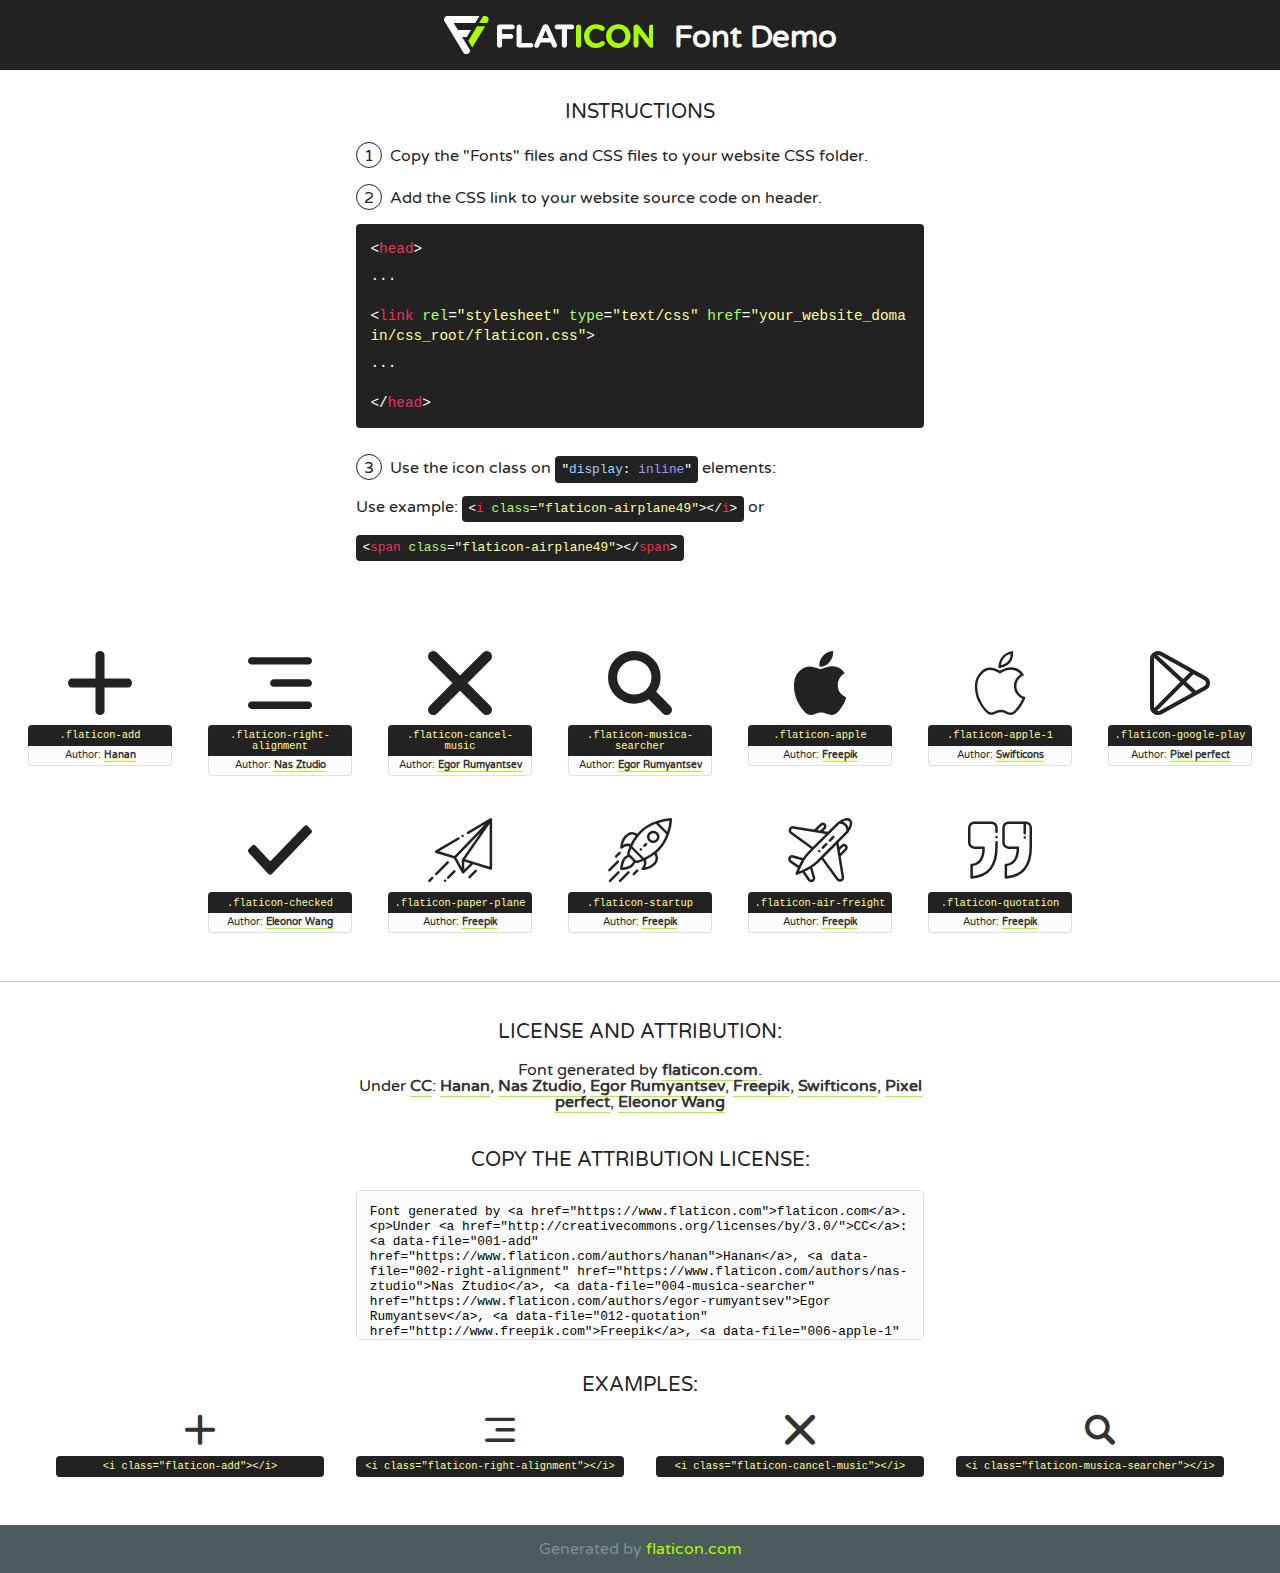
<file: assets/fonts/flaticon.html>
<!DOCTYPE html>
<!--
  Flaticon icon font: Flaticon
  Creation date: 09/03/2019 08:57
-->
<html>
<!DOCTYPE html>
<html>

<head>
    <title>Flaticon WebFont</title>
    <link href="http://fonts.googleapis.com/css?family=Varela+Round" rel="stylesheet" type="text/css" />
    <link rel="stylesheet" type="text/css" href="../css/flaticon.css">
    <meta charset="UTF-8">
    <style>
    html, body, div, span, applet, object, iframe,
    h1, h2, h3, h4, h5, h6, p, blockquote, pre,
    a, abbr, acronym, address, big, cite, code,
    del, dfn, em, img, ins, kbd, q, s, samp,
    small, strike, strong, sub, sup, tt, var,
    b, u, i, center,
    dl, dt, dd, ol, ul, li,
    fieldset, form, label, legend,
    table, caption, tbody, tfoot, thead, tr, th, td,
    article, aside, canvas, details, embed, 
    figure, figcaption, footer, header, hgroup, 
    menu, nav, output, ruby, section, summary,
    time, mark, audio, video {
        margin: 0;
        padding: 0;
        border: 0;
        font-size: 100%;
        font: inherit;
        vertical-align: baseline;
    }
    /* HTML5 display-role reset for older browsers */
    article, aside, details, figcaption, figure, 
    footer, header, hgroup, menu, nav, section {
        display: block;
    }
    body {
        line-height: 1;
    }
    ol, ul {
        list-style: none;
    }
    blockquote, q {
        quotes: none;
    }
    blockquote:before, blockquote:after,
    q:before, q:after {
        content: '';
        content: none;
    }
    table {
        border-collapse: collapse;
        border-spacing: 0;
    }
    body {
        font-family: 'Varela Round', Helvetica, Arial, sans-serif;
        font-size: 16px;
        color: #222;
    }
    a {
        color: #333;
        border-bottom: 1px solid #a9fd00;
        font-weight: bold;
        text-decoration: none;
    }
    * {
        -moz-box-sizing: border-box;
        -webkit-box-sizing: border-box;
        box-sizing: border-box;
        margin: 0;
        padding: 0;
    }
    [class^="flaticon-"]:before, [class*=" flaticon-"]:before, [class^="flaticon-"]:after, [class*=" flaticon-"]:after {
        font-family: Flaticon;
        font-size: 30px;
        font-style: normal;
        margin-left: 20px;
        color: #333;
    }
    .wrapper {
        max-width: 600px;
        margin: auto;
        padding: 0 1em;
    }
    .title {
        font-size: 1.25em;
        text-align: center;
        margin-bottom: 1em;
        text-transform: uppercase;
    }
    header {
        text-align: center;
        background-color: #222;
        color: #fff;
        padding: 1em;
    }
    header .logo {
        width: 210px;
        height: 38px;
        display: inline-block;
        vertical-align: middle;
        margin-right: 1em;
        border: none;
    }
    header strong {
        font-size: 1.95em;
        font-weight: bold;
        vertical-align: middle;
        margin-top: 5px;
        display: inline-block;
    }
    .demo {
        margin: 2em auto;
        line-height: 1.25em;
    }
    .demo ul li {
        margin-bottom: 1em;
    }
    .demo ul li .num {
        color: #222;
        border-radius: 20px;
        display: inline-block;
        width: 26px;
        padding: 3px;
        height: 26px;
        text-align: center;
        margin-right: 0.5em;
        border: 1px solid #222;
    }
    .demo ul li code {
        background-color: #222;
        border-radius: 4px;
        padding: 0.25em 0.5em;
        display: inline-block;
        color: #fff;
        font-family: Consolas,Monaco,Lucida Console,Liberation Mono,DejaVu Sans Mono,Bitstream Vera Sans Mono,Courier New, monospace;
        font-weight: lighter;
        margin-top: 1em;
        font-size: 0.8em;
        word-break: break-all;
    }
    .demo ul li code.big {
        padding: 1em;
        font-size: 0.9em;
    }
    .demo ul li code .red {
        color: #EF3159;
    }
    .demo ul li code .green {
        color: #ACFF65;
    }
    .demo ul li code .yellow {
        color: #FFFF99;
    }
    .demo ul li code .blue {
        color: #99D3FF;
    }
    .demo ul li code .purple {
        color: #A295FF;
    }
    .demo ul li code .dots {
        margin-top: 0.5em;
        display: block;
    }
    #glyphs {
        border-bottom: 1px solid #ccc;
        padding: 2em 0;
        text-align: center;
    }
    .glyph {
        display: inline-block;
        width: 9em;
        margin: 1em;
        text-align: center;
        vertical-align: top;
        background: #FFF;
    }
    .glyph .glyph-icon {
        padding: 10px;
        display: block;
        font-family:"Flaticon";
        font-size: 64px;
        line-height: 1;
    }
    .glyph .glyph-icon:before {
        font-size: 64px;
        color: #222;
        margin-left: 0;
    }
    .class-name {
        font-size: 0.65em;
        background-color: #222;
        color: #fff;
        border-radius: 4px 4px 0 0;
        padding: 0.5em;
        color: #FFFF99;
        font-family: Consolas,Monaco,Lucida Console,Liberation Mono,DejaVu Sans Mono,Bitstream Vera Sans Mono,Courier New, monospace;
    }
    .author-name {
        font-size: 0.6em;
        background-color: #fcfcfd;
        border: 1px solid #DEDEE4;
        border-top: 0;
        border-radius: 0 0 4px 4px;
        padding: 0.5em;
    }
    .class-name:last-child {
        font-size: 10px;
        color:#888;
    }
    .class-name:last-child a {
        font-size: 10px;
        color:#555;
    }
    .class-name:last-child a:hover {
        color:#a9fd00;
    }
    .glyph > input {
        display: block;
        width: 100px;
        margin: 5px auto;
        text-align: center;
        font-size: 12px;
        cursor: text;
    }
    .glyph > input.icon-input {
        font-family:"Flaticon";
        font-size: 16px;
        margin-bottom: 10px;
    }
    .attribution .title {
        margin-top: 2em;
    }
    .attribution textarea {
        background-color: #fcfcfd;
        padding: 1em;
        border: none;
        box-shadow: none;
        border: 1px solid #DEDEE4;
        border-radius: 4px;
        resize: none;
        width: 100%;
        height: 150px;
        font-size: 0.8em;
        font-family: Consolas,Monaco,Lucida Console,Liberation Mono,DejaVu Sans Mono,Bitstream Vera Sans Mono,Courier New, monospace;
        -webkit-appearance: none;
    }
    .iconsuse {
        margin: 2em auto;
        text-align: center;
        max-width: 1200px;
    }
    .iconsuse:after {
        content: '';
        display: table;
        clear: both;
    }
    .iconsuse .image {
        float: left;
        width: 25%;
        padding: 0 1em;
    }
    .iconsuse .image p {
        margin-bottom: 1em;
    }
    .iconsuse .image span {
        display: block;
        font-size: 0.65em;
        background-color: #222;
        color: #fff;
        border-radius: 4px;
        padding: 0.5em;
        color: #FFFF99;
        margin-top: 1em;
        font-family: Consolas,Monaco,Lucida Console,Liberation Mono,DejaVu Sans Mono,Bitstream Vera Sans Mono,Courier New, monospace;
    }
    #footer {
        text-align: center;
        background-color: #4C5B5C;
        color: #7c9192;
        padding: 1em;
    }
    #footer a {
        border: none;
        color: #a9fd00;
        font-weight: normal;
    }
    @media (max-width: 960px) {
        .iconsuse .image {
            width: 50%;
        }
    }
    @media (max-width: 560px) {
        .iconsuse .image {
            width: 100%;
        }
    }
    </style>
</head>

<body class="characters-off">

    <header>
        <a href="https://www.flaticon.com" target="_blank" class="logo">
            <svg version="1.1" xmlns="http://www.w3.org/2000/svg" xmlns:xlink="http://www.w3.org/1999/xlink" xmlns:a="http://ns.adobe.com/AdobeSVGViewerExtensions/3.0/" viewBox="0 0 560.875 102.036" enable-background="new 0 0 560.875 102.036" xml:space="preserve">
                <defs>
                </defs>
                <g>
                    <g class="letters">
                        <path fill="#ffffff" d="M141.596,29.675c0-3.777,2.985-6.767,6.764-6.767h34.438c3.426,0,6.15,2.728,6.15,6.15
                        c0,3.43-2.724,6.149-6.15,6.149h-27.674v13.091h23.719c3.429,0,6.151,2.724,6.151,6.15c0,3.43-2.723,6.149-6.151,6.149h-23.719
                        v17.574c0,3.773-2.986,6.761-6.764,6.761c-3.779,0-6.764-2.989-6.764-6.761V29.675z"></path>
                        <path fill="#ffffff" d="M193.844,29.149c0-3.781,2.985-6.767,6.764-6.767c3.776,0,6.763,2.985,6.763,6.767v42.957h25.039
                        c3.426,0,6.149,2.726,6.149,6.153c0,3.425-2.723,6.15-6.149,6.15h-31.802c-3.779,0-6.764-2.986-6.764-6.768V29.149z"></path>
                        <path fill="#ffffff" d="M241.891,75.71l21.438-48.407c1.492-3.341,4.215-5.357,7.906-5.357h0.792
                        c3.686,0,6.323,2.017,7.815,5.357l21.439,48.407c0.436,0.967,0.701,1.845,0.701,2.723c0,3.602-2.809,6.501-6.414,6.501
                        c-3.161,0-5.269-1.845-6.499-4.655l-4.132-9.661h-27.059l-4.301,10.102c-1.144,2.631-3.426,4.214-6.237,4.214
                        c-3.517,0-6.24-2.81-6.24-6.325C241.1,77.64,241.451,76.677,241.891,75.71z M279.932,58.666l-8.521-20.297l-8.526,20.297H279.932
                        z"></path>
                        <path fill="#ffffff" d="M314.864,35.387H301.86c-3.429,0-6.239-2.813-6.239-6.238c0-3.429,2.811-6.24,6.239-6.24h39.533
                        c3.426,0,6.237,2.811,6.237,6.24c0,3.425-2.811,6.238-6.237,6.238h-13.001v42.785c0,3.773-2.99,6.761-6.764,6.761
                        c-3.779,0-6.764-2.989-6.764-6.761V35.387z"></path>
                        <path fill="#A9FD00" d="M352.615,29.149c0-3.781,2.985-6.767,6.767-6.767c3.774,0,6.761,2.985,6.761,6.767v49.024
                        c0,3.773-2.987,6.761-6.761,6.761c-3.781,0-6.767-2.989-6.767-6.761V29.149z"></path>
                        <path fill="#A9FD00" d="M374.132,53.836v-0.179c0-17.481,13.178-31.801,32.065-31.801c9.22,0,15.459,2.458,20.557,6.238
                        c1.402,1.054,2.637,2.985,2.637,5.357c0,3.692-2.985,6.59-6.681,6.59c-1.845,0-3.071-0.702-4.044-1.319
                        c-3.776-2.813-7.729-4.393-12.562-4.393c-10.364,0-17.831,8.611-17.831,19.154v0.173c0,10.542,7.291,19.329,17.831,19.329
                        c5.715,0,9.492-1.756,13.359-4.834c1.049-0.874,2.458-1.491,4.039-1.491c3.429,0,6.325,2.813,6.325,6.236
                        c0,2.106-1.056,3.78-2.282,4.834c-5.539,4.834-12.036,7.733-21.878,7.733C387.572,85.464,374.132,71.493,374.132,53.836z"></path>
                        <path fill="#A9FD00" d="M433.009,53.836v-0.179c0-17.481,13.79-31.801,32.766-31.801c18.981,0,32.592,14.143,32.592,31.628v0.173
                        c0,17.483-13.785,31.807-32.769,31.807C446.625,85.464,433.009,71.32,433.009,53.836z M484.224,53.836v-0.179
                        c0-10.539-7.725-19.326-18.626-19.326c-10.893,0-18.449,8.611-18.449,19.154v0.173c0,10.542,7.73,19.329,18.626,19.329
                        C476.676,72.986,484.224,64.378,484.224,53.836z"></path>
                        <path fill="#A9FD00" d="M506.233,29.321c0-3.774,2.99-6.763,6.767-6.763h1.401c3.252,0,5.183,1.583,7.029,3.953l26.093,34.265
                        V29.059c0-3.692,2.99-6.677,6.681-6.677c3.683,0,6.671,2.985,6.671,6.677v48.934c0,3.78-2.987,6.765-6.764,6.765h-0.436
                        c-3.257,0-5.188-1.581-7.034-3.953l-27.056-35.492v32.944c0,3.687-2.985,6.676-6.678,6.676c-3.683,0-6.673-2.989-6.673-6.676
                        V29.321z"></path>
                    </g>
                    <g class="insignia">
                        <path fill="#ffffff" d="M48.372,56.137h12.517l11.156-18.537H37.186L25.688,18.539h57.825L94.668,0H9.271
                        C5.925,0,2.842,1.801,1.198,4.716c-1.644,2.907-1.593,6.482,0.134,9.343l50.38,83.501c1.678,2.781,4.689,4.476,7.938,4.476
                        c3.246,0,6.257-1.695,7.935-4.476l2.898-4.804L48.372,56.137z"></path>
                        <g class="i">
                            <path fill="#A9FD00" d="M93.575,18.539h0.031v0.004l21.652,0.004l2.705-4.488c1.727-2.861,1.778-6.436,0.133-9.343
                            C116.454,1.801,113.371,0,110.026,0h-5.294L93.575,18.539z"></path>
                            <polygon fill="#A9FD00" points="88.291,27.356 64.725,66.486 75.519,84.404 109.942,27.356"></polygon>
                        </g>
                    </g>
                </g>
            </svg>
        </a>
        <strong>Font Demo</strong>
    </header>


    <section class="demo wrapper">

        <p class="title">Instructions</p>

        <ul>
            <li>
                <span class="num">1</span>Copy the "Fonts" files and CSS files to your website CSS folder.
            </li>
            <li>
                <span class="num">2</span>Add the CSS link to your website source code on header.
                <code class="big">
                    &lt;<span class="red">head</span>&gt;
                    <br/><span class="dots">...</span>
                    <br/>&lt;<span class="red">link</span> <span class="green">rel</span>=<span class="yellow">"stylesheet"</span> <span class="green">type</span>=<span class="yellow">"text/css"</span> <span class="green">href</span>=<span class="yellow">"your_website_domain/css_root/flaticon.css"</span>&gt;
                    <br/><span class="dots">...</span>
                    <br/>&lt;/<span class="red">head</span>&gt;
                </code>
            </li>

            <li>
                <p>
                    <span class="num">3</span>Use the icon class on <code>"<span class="blue">display</span>:<span class="purple"> inline</span>"</code> elements:
                    <br />
                    Use example: <code>&lt;<span class="red">i</span> <span class="green">class</span>=<span class="yellow">&quot;flaticon-airplane49&quot;</span>&gt;&lt;/<span class="red">i</span>&gt;</code> or <code>&lt;<span class="red">span</span> <span class="green">class</span>=<span class="yellow">&quot;flaticon-airplane49&quot;</span>&gt;&lt;/<span class="red">span</span>&gt;</code>
            </li>
        </ul>

    </section>




   <section id="glyphs">          
    
      
        <div class="glyph"><div class="glyph-icon flaticon-add"></div>
            <div class="class-name">.flaticon-add</div>
            <div class="author-name">Author: <a data-file="001-add" href="https://www.flaticon.com/authors/hanan">Hanan</a> </div> 
        </div>        
        
        <div class="glyph"><div class="glyph-icon flaticon-right-alignment"></div>
            <div class="class-name">.flaticon-right-alignment</div>
            <div class="author-name">Author: <a data-file="002-right-alignment" href="https://www.flaticon.com/authors/nas-ztudio">Nas Ztudio</a> </div> 
        </div>        
        
        <div class="glyph"><div class="glyph-icon flaticon-cancel-music"></div>
            <div class="class-name">.flaticon-cancel-music</div>
            <div class="author-name">Author: <a data-file="003-cancel-music" href="https://www.flaticon.com/authors/egor-rumyantsev">Egor Rumyantsev</a> </div> 
        </div>        
        
        <div class="glyph"><div class="glyph-icon flaticon-musica-searcher"></div>
            <div class="class-name">.flaticon-musica-searcher</div>
            <div class="author-name">Author: <a data-file="004-musica-searcher" href="https://www.flaticon.com/authors/egor-rumyantsev">Egor Rumyantsev</a> </div> 
        </div>        
        
        <div class="glyph"><div class="glyph-icon flaticon-apple"></div>
            <div class="class-name">.flaticon-apple</div>
            <div class="author-name">Author: <a data-file="005-apple" href="http://www.freepik.com">Freepik</a> </div> 
        </div>        
        
        <div class="glyph"><div class="glyph-icon flaticon-apple-1"></div>
            <div class="class-name">.flaticon-apple-1</div>
            <div class="author-name">Author: <a data-file="006-apple-1" href="https://www.flaticon.com/authors/swifticons">Swifticons</a> </div> 
        </div>        
        
        <div class="glyph"><div class="glyph-icon flaticon-google-play"></div>
            <div class="class-name">.flaticon-google-play</div>
            <div class="author-name">Author: <a data-file="007-google-play" href="https://www.flaticon.com/authors/pixel-perfect">Pixel perfect</a> </div> 
        </div>        
        
        <div class="glyph"><div class="glyph-icon flaticon-checked"></div>
            <div class="class-name">.flaticon-checked</div>
            <div class="author-name">Author: <a data-file="008-checked" href="https://www.flaticon.com/authors/eleonor-wang">Eleonor Wang</a> </div> 
        </div>        
        
        <div class="glyph"><div class="glyph-icon flaticon-paper-plane"></div>
            <div class="class-name">.flaticon-paper-plane</div>
            <div class="author-name">Author: <a data-file="009-paper-plane" href="http://www.freepik.com">Freepik</a> </div> 
        </div>        
        
        <div class="glyph"><div class="glyph-icon flaticon-startup"></div>
            <div class="class-name">.flaticon-startup</div>
            <div class="author-name">Author: <a data-file="010-startup" href="http://www.freepik.com">Freepik</a> </div> 
        </div>        
        
        <div class="glyph"><div class="glyph-icon flaticon-air-freight"></div>
            <div class="class-name">.flaticon-air-freight</div>
            <div class="author-name">Author: <a data-file="011-air-freight" href="http://www.freepik.com">Freepik</a> </div> 
        </div>        
        
        <div class="glyph"><div class="glyph-icon flaticon-quotation"></div>
            <div class="class-name">.flaticon-quotation</div>
            <div class="author-name">Author: <a data-file="012-quotation" href="http://www.freepik.com">Freepik</a> </div> 
        </div>        
        

    </section>



    <section class="attribution wrapper"   style="text-align:center;">

      <div class="title">License and attribution:</div><div class="attrDiv">Font generated by <a href="https://www.flaticon.com">flaticon.com</a>. <div><p>Under <a href="http://creativecommons.org/licenses/by/3.0/">CC</a>: <a data-file="001-add" href="https://www.flaticon.com/authors/hanan">Hanan</a>, <a data-file="002-right-alignment" href="https://www.flaticon.com/authors/nas-ztudio">Nas Ztudio</a>, <a data-file="004-musica-searcher" href="https://www.flaticon.com/authors/egor-rumyantsev">Egor Rumyantsev</a>, <a data-file="012-quotation" href="http://www.freepik.com">Freepik</a>, <a data-file="006-apple-1" href="https://www.flaticon.com/authors/swifticons">Swifticons</a>, <a data-file="007-google-play" href="https://www.flaticon.com/authors/pixel-perfect">Pixel perfect</a>, <a data-file="008-checked" href="https://www.flaticon.com/authors/eleonor-wang">Eleonor Wang</a></p>  </div>
      </div>
      <div class="title">Copy the Attribution License:</div>

    <textarea onclick="this.focus();this.select();">Font generated by &lt;a href=&quot;https://www.flaticon.com&quot;&gt;flaticon.com&lt;/a&gt;. <p>Under <a href="http://creativecommons.org/licenses/by/3.0/">CC</a>: <a data-file="001-add" href="https://www.flaticon.com/authors/hanan">Hanan</a>, <a data-file="002-right-alignment" href="https://www.flaticon.com/authors/nas-ztudio">Nas Ztudio</a>, <a data-file="004-musica-searcher" href="https://www.flaticon.com/authors/egor-rumyantsev">Egor Rumyantsev</a>, <a data-file="012-quotation" href="http://www.freepik.com">Freepik</a>, <a data-file="006-apple-1" href="https://www.flaticon.com/authors/swifticons">Swifticons</a>, <a data-file="007-google-play" href="https://www.flaticon.com/authors/pixel-perfect">Pixel perfect</a>, <a data-file="008-checked" href="https://www.flaticon.com/authors/eleonor-wang">Eleonor Wang</a></p>  
     </textarea>

    </section>

    <section class="iconsuse">

          <div class="title">Examples:</div>            
             
            <div class="image">
                <p>
                    <i class="glyph-icon flaticon-add"></i> 
                    <span>&lt;i class=&quot;flaticon-add&quot;&gt;&lt;/i&gt;</span>
                </p>
            </div>
            
            <div class="image">
                <p>
                    <i class="glyph-icon flaticon-right-alignment"></i> 
                    <span>&lt;i class=&quot;flaticon-right-alignment&quot;&gt;&lt;/i&gt;</span>
                </p>
            </div>
            
            <div class="image">
                <p>
                    <i class="glyph-icon flaticon-cancel-music"></i> 
                    <span>&lt;i class=&quot;flaticon-cancel-music&quot;&gt;&lt;/i&gt;</span>
                </p>
            </div>
            
            <div class="image">
                <p>
                    <i class="glyph-icon flaticon-musica-searcher"></i> 
                    <span>&lt;i class=&quot;flaticon-musica-searcher&quot;&gt;&lt;/i&gt;</span>
                </p>
            </div>
                       
        </div>
                            
    </section>

<div id="footer">
    <div>Generated by <a href="https://www.flaticon.com">flaticon.com</a>
    </div>
</div>



</body>
</html>
</file>
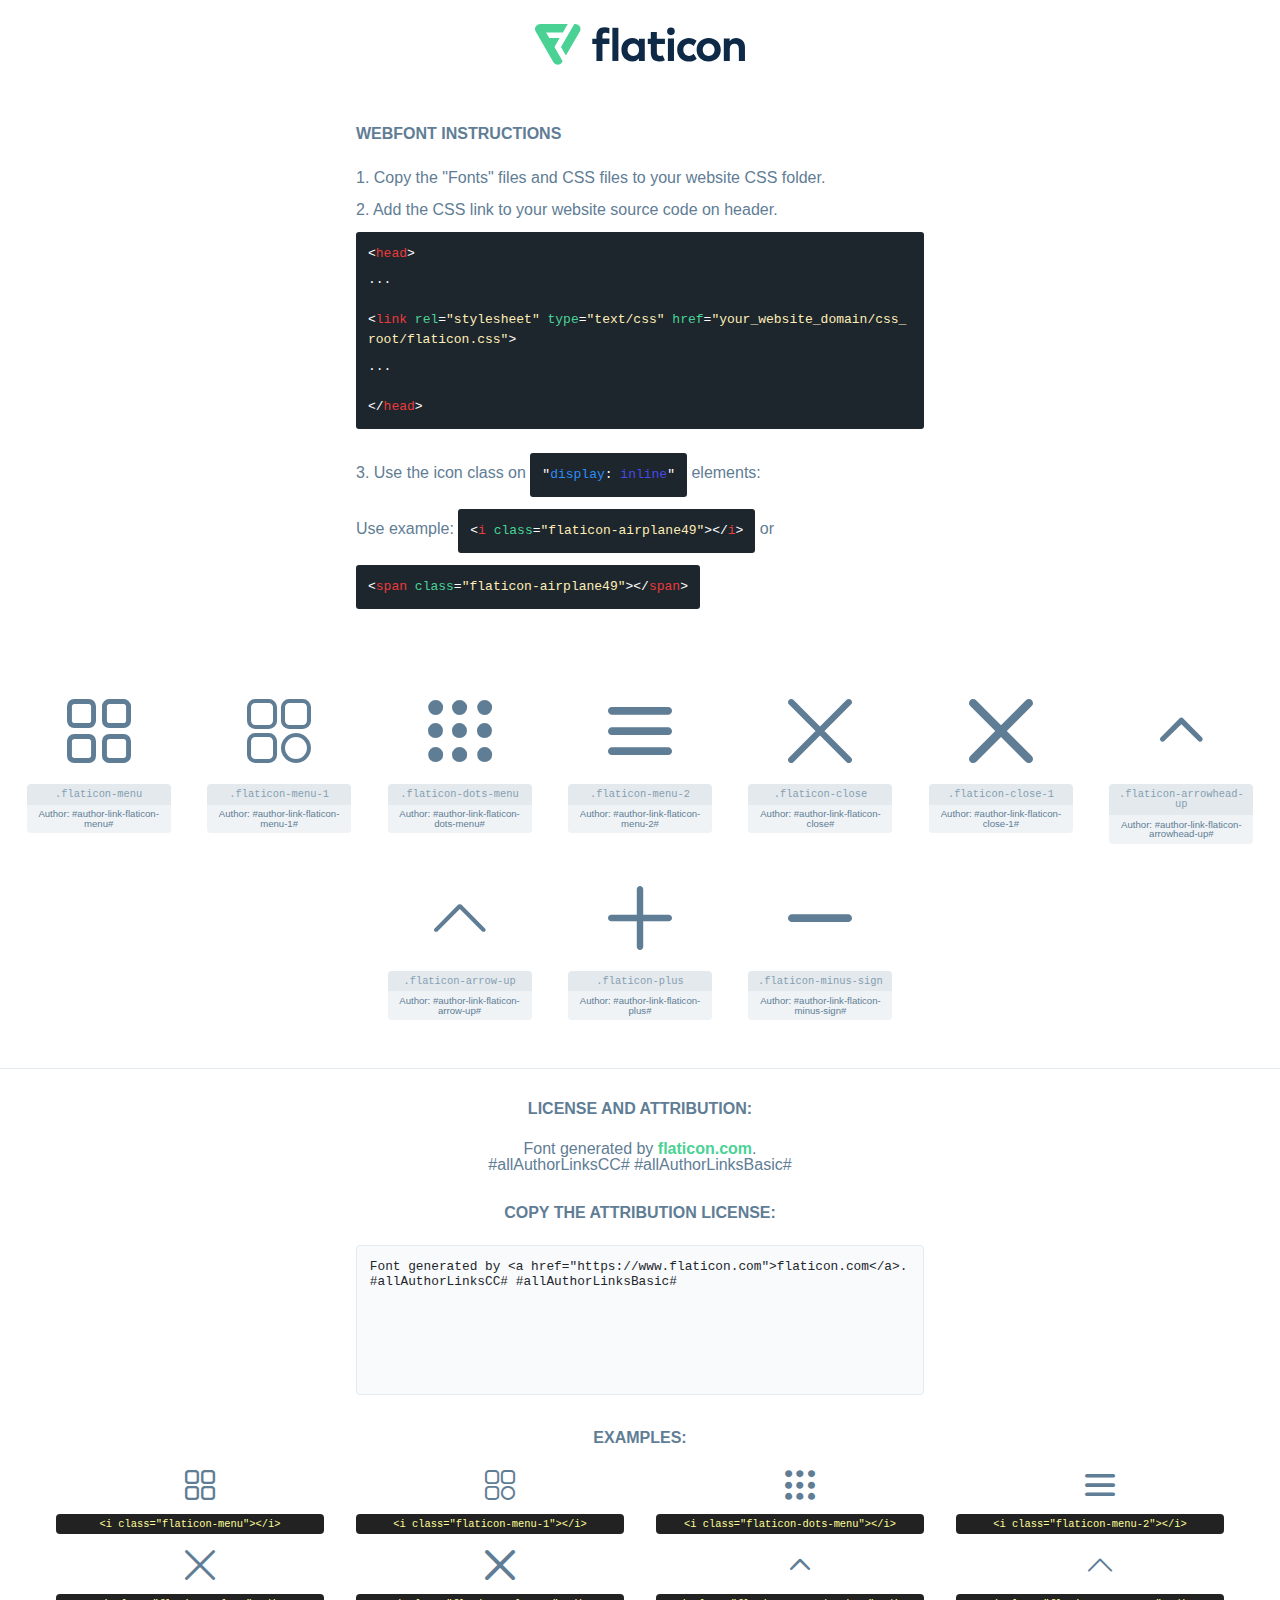
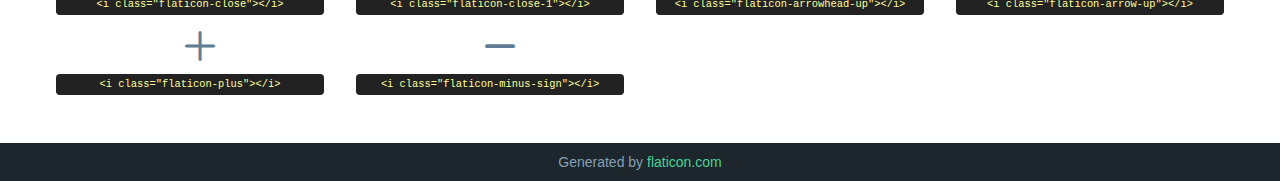
<file: assets2/fonts/beeko-icon/flaticon_tg_default.html>
<!DOCTYPE html>
<html lang="en">
<head>
    <title>Shared on THEMELOCK.COM - Flaticon Webfont</title>
    <link rel="stylesheet" type="text/css" href="flaticon_tg_default.css"/>
    <meta charset="UTF-8">
    <style>
        html, body, div, span, applet, object, iframe,
        h1, h2, h3, h4, h5, h6, p, blockquote, pre,
        a, abbr, acronym, address, big, cite, code,
        del, dfn, em, img, ins, kbd, q, s, samp,
        small, strike, strong, sub, sup, tt, var,
        b, u, i, center,
        dl, dt, dd, ol, ul, li,
        fieldset, form, label, legend,
        table, caption, tbody, tfoot, thead, tr, th, td,
        article, aside, canvas, details, embed,
        figure, figcaption, footer, header, hgroup,
        menu, nav, output, ruby, section, summary,
        time, mark, audio, video {
            margin: 0;
            padding: 0;
            border: 0;
            font-size: 100%;
            font: inherit;
            vertical-align: baseline;
        }

        /* HTML5 display-role reset for older browsers */
        article, aside, details, figcaption, figure,
        footer, header, hgroup, menu, nav, section {
            display: block;
        }

        body {
            line-height: 1;
        }

        ol, ul {
            list-style: none;
        }

        blockquote, q {
            quotes: none;
        }

        blockquote:before, blockquote:after,
        q:before, q:after {
            content: '';
            content: none;
        }

        table {
            border-collapse: collapse;
            border-spacing: 0;
        }

        body {
            font-family: Helvetica, Arial, sans-serif;
            font-size: 16px;
            color: #5f7d95;
        }

        a {
            color: #4AD295;
            font-weight: bold;
            text-decoration: none;
        }

        * {
            -moz-box-sizing: border-box;
            -webkit-box-sizing: border-box;
            box-sizing: border-box;
            margin: 0;
            padding: 0;
        }

        [class^="flaticon-"]:before, [class*=" flaticon-"]:before, [class^="flaticon-"]:after, [class*=" flaticon-"]:after {
            font-family: Flaticon;
            font-size: 30px;
            font-style: normal;
            margin-left: 20px;
            color: #333;
        }

        .wrapper {
            max-width: 600px;
            margin: auto;
            padding: 0 1em;
        }

        .title {
            margin-bottom: 24px;
            text-transform: uppercase;
            font-weight: bold;
        }

        header {
            text-align: center;
            padding: 24px;
        }

        header .logo {
            width: 210px;
            height: auto;
            border: none;
            display: inline-block;
        }

        header strong {
            font-size: 28px;
            font-weight: 500;
            vertical-align: middle;
        }

        .demo {
            margin: 2em auto;
            line-height: 1.25em;
        }

        .demo ul li {
            margin-bottom: 12px;
        }

        .demo ul li code {
            background-color: #1D262D;
            border-radius: 3px;
            padding: 12px;
            display: inline-block;
            color: #fff;
            font-family: Consolas, Monaco, Lucida Console, Liberation Mono, DejaVu Sans Mono, Bitstream Vera Sans Mono, Courier New, monospace;
            font-weight: lighter;
            margin-top: 12px;
            font-size: 13px;
            word-break: break-all;
        }

        .demo ul li code .red {
            color: #EC3A3B;
        }

        .demo ul li code .green {
            color: #4AD295;
        }

        .demo ul li code .yellow {
            color: #FFEEB6;
        }

        .demo ul li code .blue {
            color: #2C8CF4;
        }

        .demo ul li code .purple {
            color: #4949E7;
        }

        .demo ul li code .dots {
            margin-top: 0.5em;
            display: block;
        }

        #glyphs {
            border-bottom: 1px solid #E3E9ED;
            padding: 2em 0;
            text-align: center;
        }

        .glyph {
            display: inline-block;
            width: 9em;
            margin: 1em;
            text-align: center;
            vertical-align: top;
            background: #FFF;
        }

        .glyph .flaticon {
            padding: 10px;
            display: block;
            font-family: "Flaticon";
            font-size: 64px;
            line-height: 1;
        }

        .glyph .flaticon:before {
            font-size: 64px;
            color: #5f7d95;
            margin-left: 0;
        }

        .class-name {
            font-size: 0.65em;
            background-color: #E3E9ED;
            color: #869FB2;
            border-radius: 4px 4px 0 0;
            padding: 0.5em;
            font-family: Consolas, Monaco, Lucida Console, Liberation Mono, DejaVu Sans Mono, Bitstream Vera Sans Mono, Courier New, monospace;
        }

        .author-name {
            font-size: 0.6em;
            background-color: #EFF3F6;
            border-top: 0;
            border-radius: 0 0 4px 4px;
            padding: 0.5em;
        }

        .author-name a {
            color: #1D262D;
        }

        .class-name:last-child {
            font-size: 10px;
            color: #888;
        }

        .class-name:last-child a {
            font-size: 10px;
            color: #555;
        }

        .glyph > input {
            display: block;
            width: 100px;
            margin: 5px auto;
            text-align: center;
            font-size: 12px;
            cursor: text;
        }

        .glyph > input.icon-input {
            font-family: "Flaticon";
            font-size: 16px;
            margin-bottom: 10px;
        }

        .attribution .title {
            margin-top: 2em;
        }

        .attribution textarea {
            background-color: #F8FAFB;
            color: #1D262D;
            padding: 1em;
            border: none;
            box-shadow: none;
            border: 1px solid #E3E9ED;
            border-radius: 4px;
            resize: none;
            width: 100%;
            height: 150px;
            font-size: 0.8em;
            font-family: Consolas, Monaco, Lucida Console, Liberation Mono, DejaVu Sans Mono, Bitstream Vera Sans Mono, Courier New, monospace;
            -webkit-appearance: none;
        }

        .attribution textarea:hover {
            border-color: #CFD9E0;
        }

        .attribution textarea:focus {
            border-color: #4AD295;
        }

        .iconsuse {
            margin: 2em auto;
            text-align: center;
            max-width: 1200px;
        }

        .iconsuse:after {
            content: '';
            display: table;
            clear: both;
        }

        .iconsuse .image {
            float: left;
            width: 25%;
            padding: 0 1em;
        }

        .iconsuse .image p {
            margin-bottom: 1em;
        }

        .iconsuse .image span {
            display: block;
            font-size: 0.65em;
            background-color: #222;
            color: #fff;
            border-radius: 4px;
            padding: 0.5em;
            color: #FFFF99;
            margin-top: 1em;
            font-family: Consolas, Monaco, Lucida Console, Liberation Mono, DejaVu Sans Mono, Bitstream Vera Sans Mono, Courier New, monospace;
        }

        .flaticon:before {
            color: #5f7d95;
        }

        #footer {
            text-align: center;
            background-color: #1D262D;
            color: #869FB2;
            padding: 12px;
            font-size: 14px;
        }

        #footer a {
            font-weight: normal;
        }

        @media (max-width: 960px) {
            .iconsuse .image {
                width: 50%;
            }
        }

        .preview {
            width: 100px;
            display: inline-block;
            margin: 10px;
        }

        .preview .inner {
            display: inline-block;
            width: 100%;
            text-align: center;
            background: #f5f5f5;
            -webkit-border-radius: 3px 3px 0 0;
            -moz-border-radius: 3px 3px 0 0;
            border-radius: 3px 3px 0 0;
        }

        .preview .inner  {
            line-height: 85px;
            font-size: 40px;
            color: #333;
        }

        .label {
            display: inline-block;
            width: 100%;
            box-sizing: border-box;
            padding: 5px;
            font-size: 10px;
            font-family: Monaco, monospace;
            color: #666;
            white-space: nowrap;
            overflow: hidden;
            text-overflow: ellipsis;
            background: #ddd;
            -webkit-border-radius: 0 0 3px 3px;
            -moz-border-radius: 0 0 3px 3px;
            border-radius: 0 0 3px 3px;
            color: #666;
        }
    </style>
</head>
<body>
    <header>
        <a href="https://www.flaticon.com/" target="_blank" class="logo">
            <svg xmlns="http://www.w3.org/2000/svg" viewBox="0 0 394.3 76.5">
                <path d="M156.6,69.4H145.3V7.1h11.3Z" style="fill:#0e2a47"/>
                <path d="M206.2,69.4h-11V64.8a15.4,15.4,0,0,1-12.6,5.7c-11.6,0-20.3-9.5-20.3-22.1s8.8-22.1,20.3-22.1a15.4,15.4,0,0,1,12.6,5.8V27.5h11Zm-32.4-21c0,6.4,4.2,11.6,10.8,11.6s10.8-4.9,10.8-11.6-4.4-11.6-10.8-11.6S173.9,42,173.9,48.4Z"
                      style="fill:#0e2a47"/>
                <path d="M262.5,13.7a7.2,7.2,0,0,1-14.4,0,7.2,7.2,0,1,1,14.4,0ZM261,69.4H249.6v-42H261Z"
                      style="fill:#0e2a47"/>
                <path id="_Trazado_" data-name="&lt;Trazado&gt;"
                      d="M139.6,17.8a16.6,16.6,0,0,0-8-1.4c-3.2.4-4.9,2-4.9,5.9v5.1h13V37.5h-13v32H115.4v-32h-7.8v-10h7.8V22.2c0-9.9,5.2-16.3,15-16.3a23.4,23.4,0,0,1,9.3,1.8Z"
                      style="fill:#0e2a47"/>
                <path d="M235.1,60c-3.5,0-6.3-1.9-6.3-7.1V37.5H244v-10H228.8V15H217.5V27.5h-5.7v10h5.7V53.7c0,10.9,5.3,16.8,15.7,16.8A22.9,22.9,0,0,0,244,68l-4.3-9.1A12.3,12.3,0,0,1,235.1,60Z"
                      style="fill:#0e2a47"/>
                <path d="M348.9,48.4c0,12.6-9.7,22.1-22.7,22.1s-22.7-9.4-22.7-22.1,9.6-22.1,22.7-22.1S348.9,35.8,348.9,48.4Zm-33.9,0c0,6.8,4.8,11.6,11.1,11.6s11.2-4.8,11.2-11.6-4.8-11.6-11.2-11.6S315.1,41.6,315.1,48.4Z"
                      style="fill:#0e2a47"/>
                <path d="M394.3,42.7V69.4H382.9V46.3c0-6.1-3-9.4-8.2-9.4s-8.9,3.2-8.9,9.5v23H354.6v-42h11v4.9c3-4.5,7.6-6.1,12.3-6.1C387.5,26.3,394.3,33,394.3,42.7Z"
                      style="fill:#0e2a47"/>
                <path d="M298,55.7h0a12.4,12.4,0,0,1-8.2,4.2h-.9l-1.8-.2a10,10,0,0,1-7.4-5.6,13.2,13.2,0,0,1-1.2-5.8,13,13,0,0,1,1.3-5.9,10.1,10.1,0,0,1,7.5-5.5h2.4a11.7,11.7,0,0,1,8.3,4.2l5.5-9.6a19.9,19.9,0,0,0-8.1-4.3,23.4,23.4,0,0,0-6.1-.8,25.2,25.2,0,0,0-7.5,1.1,20.9,20.9,0,0,0-8,4.6,21.9,21.9,0,0,0-6.8,16.4,21.9,21.9,0,0,0,6.7,16.3,20.9,20.9,0,0,0,8,4.6,25.2,25.2,0,0,0,7.7,1.2,23.6,23.6,0,0,0,6.2-.8,20,20,0,0,0,8.1-4.4Z"
                      style="fill:#0e2a47"/>
                <path d="M46.3,26.5H26.9L20.8,16H52.4L61.6,0H9.4A9.3,9.3,0,0,0,1.3,4.7a9.3,9.3,0,0,0,0,9.4L34.6,71.8a9.4,9.4,0,0,0,16.2,0l1.1-1.9L36.6,43.3Z"
                      style="fill:#4ad295"/>
                <path d="M84.2,4.7A9.3,9.3,0,0,0,76.1,0H73.8l-25,43.3,9.2,16L84.2,14A9.3,9.3,0,0,0,84.2,4.7Z"
                      style="fill:#4ad295"/>
            </svg>
        </a>
    </header>
    <section class="demo wrapper">

        <p class="title">Webfont Instructions</p>

        <ul>
            <li>
                <span class="num">1. </span>Copy the "Fonts" files and CSS files to your website CSS folder.
            </li>
            <li>
                <span class="num">2. </span>Add the CSS link to your website source code on header.
                <code class="big">
                    &lt;<span class="red">head</span>&gt;
                    <br/><span class="dots">...</span>
                    <br/>&lt;<span class="red">link</span> <span class="green">rel</span>=<span
                        class="yellow">"stylesheet"</span> <span class="green">type</span>=<span
                        class="yellow">"text/css"</span> <span class="green">href</span>=<span class="yellow">"your_website_domain/css_root/flaticon.css"</span>&gt;
                    <br/><span class="dots">...</span>
                    <br/>&lt;/<span class="red">head</span>&gt;
                </code>
            </li>

            <li>
                <p>
                    <span class="num">3. </span>Use the icon class on <code>"<span class="blue">display</span>:<span
                        class="purple"> inline</span>"</code> elements:
                    <br/>
                    Use example: <code>&lt;<span class="red">i</span> <span class="green">class</span>=<span class="yellow">&quot;flaticon-airplane49&quot;</span>&gt;&lt;/<span
                        class="red">i</span>&gt;</code> or <code>&lt;<span class="red">span</span> <span
                        class="green">class</span>=<span class="yellow">&quot;flaticon-airplane49&quot;</span>&gt;&lt;/<span
                        class="red">span</span>&gt;</code>
            </li>
        </ul>

    </section>
    <section id="glyphs">
            <div class="glyph">
                <i class="flaticon flaticon-menu"></i>
                <div class="class-name">.flaticon-menu</div>
                <div class="author-name">Author: #author-link-flaticon-menu# </div>
            </div>

            <div class="glyph">
                <i class="flaticon flaticon-menu-1"></i>
                <div class="class-name">.flaticon-menu-1</div>
                <div class="author-name">Author: #author-link-flaticon-menu-1# </div>
            </div>

            <div class="glyph">
                <i class="flaticon flaticon-dots-menu"></i>
                <div class="class-name">.flaticon-dots-menu</div>
                <div class="author-name">Author: #author-link-flaticon-dots-menu# </div>
            </div>

            <div class="glyph">
                <i class="flaticon flaticon-menu-2"></i>
                <div class="class-name">.flaticon-menu-2</div>
                <div class="author-name">Author: #author-link-flaticon-menu-2# </div>
            </div>

            <div class="glyph">
                <i class="flaticon flaticon-close"></i>
                <div class="class-name">.flaticon-close</div>
                <div class="author-name">Author: #author-link-flaticon-close# </div>
            </div>

            <div class="glyph">
                <i class="flaticon flaticon-close-1"></i>
                <div class="class-name">.flaticon-close-1</div>
                <div class="author-name">Author: #author-link-flaticon-close-1# </div>
            </div>

            <div class="glyph">
                <i class="flaticon flaticon-arrowhead-up"></i>
                <div class="class-name">.flaticon-arrowhead-up</div>
                <div class="author-name">Author: #author-link-flaticon-arrowhead-up# </div>
            </div>

            <div class="glyph">
                <i class="flaticon flaticon-arrow-up"></i>
                <div class="class-name">.flaticon-arrow-up</div>
                <div class="author-name">Author: #author-link-flaticon-arrow-up# </div>
            </div>

            <div class="glyph">
                <i class="flaticon flaticon-plus"></i>
                <div class="class-name">.flaticon-plus</div>
                <div class="author-name">Author: #author-link-flaticon-plus# </div>
            </div>

            <div class="glyph">
                <i class="flaticon flaticon-minus-sign"></i>
                <div class="class-name">.flaticon-minus-sign</div>
                <div class="author-name">Author: #author-link-flaticon-minus-sign# </div>
            </div>

    </section>

    <section class="attribution wrapper"   style="text-align:center;">

        <div class="title">License and attribution:</div><div class="attrDiv">Font generated by <a href="https://www.flaticon.com">flaticon.com</a>. <div>#allAuthorLinksCC# #allAuthorLinksBasic# </div>
        </div>
        <div class="title">Copy the Attribution License:</div>

        <textarea onclick="this.focus();this.select();">Font generated by &lt;a href=&quot;https://www.flaticon.com&quot;&gt;flaticon.com&lt;/a&gt;. #allAuthorLinksCC# #allAuthorLinksBasic#
        </textarea>

    </section>

    <section class="iconsuse">

        <div class="title">Examples:</div>
            <div class="image">
                <p>
                    <i class="flaticon flaticon-menu"></i>
                    <span>&lt;i class=&quot;flaticon-menu&quot;&gt;&lt;/i&gt;</span>
                </p>
            </div>
            <div class="image">
                <p>
                    <i class="flaticon flaticon-menu-1"></i>
                    <span>&lt;i class=&quot;flaticon-menu-1&quot;&gt;&lt;/i&gt;</span>
                </p>
            </div>
            <div class="image">
                <p>
                    <i class="flaticon flaticon-dots-menu"></i>
                    <span>&lt;i class=&quot;flaticon-dots-menu&quot;&gt;&lt;/i&gt;</span>
                </p>
            </div>
            <div class="image">
                <p>
                    <i class="flaticon flaticon-menu-2"></i>
                    <span>&lt;i class=&quot;flaticon-menu-2&quot;&gt;&lt;/i&gt;</span>
                </p>
            </div>
            <div class="image">
                <p>
                    <i class="flaticon flaticon-close"></i>
                    <span>&lt;i class=&quot;flaticon-close&quot;&gt;&lt;/i&gt;</span>
                </p>
            </div>
            <div class="image">
                <p>
                    <i class="flaticon flaticon-close-1"></i>
                    <span>&lt;i class=&quot;flaticon-close-1&quot;&gt;&lt;/i&gt;</span>
                </p>
            </div>
            <div class="image">
                <p>
                    <i class="flaticon flaticon-arrowhead-up"></i>
                    <span>&lt;i class=&quot;flaticon-arrowhead-up&quot;&gt;&lt;/i&gt;</span>
                </p>
            </div>
            <div class="image">
                <p>
                    <i class="flaticon flaticon-arrow-up"></i>
                    <span>&lt;i class=&quot;flaticon-arrow-up&quot;&gt;&lt;/i&gt;</span>
                </p>
            </div>
            <div class="image">
                <p>
                    <i class="flaticon flaticon-plus"></i>
                    <span>&lt;i class=&quot;flaticon-plus&quot;&gt;&lt;/i&gt;</span>
                </p>
            </div>
            <div class="image">
                <p>
                    <i class="flaticon flaticon-minus-sign"></i>
                    <span>&lt;i class=&quot;flaticon-minus-sign&quot;&gt;&lt;/i&gt;</span>
                </p>
            </div>
        </div>

    </section>

    <div id="footer">
        <div>Generated by <a href="https://www.flaticon.com">flaticon.com</a>
        </div>
    </div>

</body>
</html>
</file>
<file: assets2/css/tg-flaticon.css>
/*
*    ______ _       _   _
*    |  ____| |     | | (_)
*    | |__  | | __ _| |_ _  ___ ___  _ __
*    |  __| | |/ _` | __| |/ __/ _ \| '_ \
*    | |    | | (_| | |_| | (_| (_) | | | |
*    |_|    |_|\__,_|\__|_|\___\___/|_| |_|
*
*         https://www.flaticon.com
*/

@font-face {
    font-family: "tg_flaticon";
    src: url("../fonts/flat-icon/tg-flaticon.woff2?9e8d632884dc1231224de856e63972c4") format("woff2"),
    url("../fonts/flat-icon/tg-flaticon.woff?9e8d632884dc1231224de856e63972c4") format("woff"),
    url("../fonts/flat-icon/tg-flaticon.eot?9e8d632884dc1231224de856e63972c4#iefix") format("embedded-opentype"),
    url("../fonts/flat-icon/tg-flaticon.ttf?9e8d632884dc1231224de856e63972c4") format("truetype"),
    url("../fonts/flat-icon/tg-flaticon.svg?9e8d632884dc1231224de856e63972c4#flaticon_bkfhm") format("svg")
}

i[class^="flaticon-"]:before, i[class*=" flaticon-"]:before {
    font-family: tg_flaticon !important;
    font-style: normal;
    font-weight: normal !important;
    font-variant: normal;
    text-transform: none;
    line-height: 1;
    -webkit-font-smoothing: antialiased;
    -moz-osx-font-smoothing: grayscale;
}
[class*="flaticon-"] {
    display: block;
    line-height: 0;
}

.flaticon-placeholder:before {
    content: "\f101";
}
.flaticon-phone-call:before {
    content: "\f102";
}
.flaticon-telephone:before {
    content: "\f103";
}
.flaticon-envelope:before {
    content: "\f104";
}
.flaticon-clock:before {
    content: "\f105";
}
.flaticon-clock-1:before {
    content: "\f106";
}
.flaticon-search:before {
    content: "\f107";
}
.flaticon-left-chevron:before {
    content: "\f108";
}
.flaticon-investment:before {
    content: "\f109";
}
.flaticon-pie-chart:before {
    content: "\f10a";
}
.flaticon-money:before {
    content: "\f10b";
}
.flaticon-calculator:before {
    content: "\f10c";
}
.flaticon-target:before {
    content: "\f10d";
}
.flaticon-hand:before {
    content: "\f10e";
}
.flaticon-pie-chart-1:before {
    content: "\f10f";
}
.flaticon-startup:before {
    content: "\f110";
}
.flaticon-megaphone:before {
    content: "\f111";
}
.flaticon-statistics:before {
    content: "\f112";
}
.flaticon-report:before {
    content: "\f113";
}
.flaticon-savings:before {
    content: "\f114";
}
.flaticon-accountant:before {
    content: "\f115";
}
.flaticon-startup-1:before {
    content: "\f116";
}
.flaticon-start-up:before {
    content: "\f117";
}
.flaticon-achievement:before {
    content: "\f118";
}
.flaticon-handshake:before {
    content: "\f119";
}
.flaticon-medal:before {
    content: "\f11a";
}
.flaticon-wallet:before {
    content: "\f11b";
}
.flaticon-personal:before {
    content: "\f11c";
}
.flaticon-calculator-1:before {
    content: "\f11d";
}
.flaticon-money-bag:before {
    content: "\f11e";
}
.flaticon-certificate:before {
    content: "\f11f";
}
.flaticon-briefcase:before {
    content: "\f120";
}
.flaticon-database:before {
    content: "\f121";
}
.flaticon-target-1:before {
    content: "\f122";
}
.flaticon-partner:before {
    content: "\f123";
}
.flaticon-rating:before {
    content: "\f124";
}
.flaticon-money-bag-1:before {
    content: "\f125";
}
.flaticon-credit-card:before {
    content: "\f126";
}
.flaticon-envelope-1:before {
    content: "\f127";
}
.flaticon-umbrella:before {
    content: "\f128";
}
.flaticon-idea:before {
    content: "\f129";
}
.flaticon-paper-plane:before {
    content: "\f12a";
}
.flaticon-insurance:before {
    content: "\f12b";
}
.flaticon-luggage:before {
    content: "\f12c";
}
.flaticon-real-estate:before {
    content: "\f12d";
}
.flaticon-family:before {
    content: "\f12e";
}
.flaticon-house:before {
    content: "\f12f";
}
.flaticon-tax:before {
    content: "\f130";
}
.flaticon-growth:before {
    content: "\f131";
}
.flaticon-analytics:before {
    content: "\f132";
}
.flaticon-seo:before {
    content: "\f133";
}
.flaticon-digital-marketing:before {
    content: "\f134";
}
.flaticon-email:before {
    content: "\f135";
}
.flaticon-health-insurance:before {
    content: "\f136";
}
.flaticon-protection:before {
    content: "\f137";
}
.flaticon-design:before {
    content: "\f138";
}
.flaticon-money-1:before {
    content: "\f139";
}
.flaticon-mobile-app:before {
    content: "\f13a";
}
.flaticon-live-chat:before {
    content: "\f13b";
}
.flaticon-road:before {
    content: "\f13c";
}
.flaticon-diamond:before {
    content: "\f13d";
}
</file>
<file: assets2/css/default.css>
/* Deafult Margin & Padding */
/*-- Margin Top --*/
.mt-5 {
	margin-top: 5px;
}
.mt-10 {
	margin-top: 10px;
}
.mt-15 {
	margin-top: 15px;
}
.mt-20 {
	margin-top: 20px;
}
.mt-25 {
	margin-top: 25px;
}
.mt-30 {
	margin-top: 30px;
}
.mt-35 {
	margin-top: 35px;
}
.mt-40 {
	margin-top: 40px;
}
.mt-45 {
	margin-top: 45px;
}
.mt-50 {
	margin-top: 50px;
}
.mt-55 {
	margin-top: 55px;
}
.mt-60 {
	margin-top: 60px;
}
.mt-65 {
	margin-top: 65px;
}
.mt-70 {
	margin-top: 70px;
}
.mt-75 {
	margin-top: 75px;
}
.mt-80 {
	margin-top: 80px;
}
.mt-85 {
	margin-top: 85px;
}
.mt-90 {
	margin-top: 90px;
}
.mt-95 {
	margin-top: 95px;
}
.mt-100 {
	margin-top: 100px;
}
.mt-105 {
	margin-top: 105px;
}
.mt-110 {
	margin-top: 110px;
}
.mt-115 {
	margin-top: 115px;
}
.mt-120 {
	margin-top: 120px;
}
.mt-125 {
	margin-top: 125px;
}
.mt-130 {
	margin-top: 130px;
}
.mt-135 {
	margin-top: 135px;
}
.mt-140 {
	margin-top: 140px;
}
.mt-145 {
	margin-top: 145px;
}
.mt-150 {
	margin-top: 150px;
}
.mt-155 {
	margin-top: 155px;
}
.mt-160 {
	margin-top: 160px;
}
.mt-165 {
	margin-top: 165px;
}
.mt-170 {
	margin-top: 170px;
}
.mt-175 {
	margin-top: 175px;
}
.mt-180 {
	margin-top: 180px;
}
.mt-185 {
	margin-top: 185px;
}
.mt-190 {
	margin-top: 190px;
}
.mt-195 {
	margin-top: 195px;
}
.mt-200 {
	margin-top: 200px;
}
/*-- Margin Bottom --*/

.mb-5 {
	margin-bottom: 5px;
}
.mb-10 {
	margin-bottom: 10px;
}
.mb-15 {
	margin-bottom: 15px;
}
.mb-20 {
	margin-bottom: 20px;
}
.mb-25 {
	margin-bottom: 25px;
}
.mb-30 {
	margin-bottom: 30px;
}
.mb-35 {
	margin-bottom: 35px;
}
.mb-40 {
	margin-bottom: 40px;
}
.mb-45 {
	margin-bottom: 45px;
}
.mb-50 {
	margin-bottom: 50px;
}
.mb-55 {
	margin-bottom: 55px;
}
.mb-60 {
	margin-bottom: 60px;
}
.mb-65 {
	margin-bottom: 65px;
}
.mb-70 {
	margin-bottom: 70px;
}
.mb-75 {
	margin-bottom: 75px;
}
.mb-80 {
	margin-bottom: 80px;
}
.mb-85 {
	margin-bottom: 85px;
}
.mb-90 {
	margin-bottom: 90px;
}
.mb-95 {
	margin-bottom: 95px;
}
.mb-100 {
	margin-bottom: 100px;
}
.mb-105 {
	margin-bottom: 105px;
}
.mb-110 {
	margin-bottom: 110px;
}
.mb-115 {
	margin-bottom: 115px;
}
.mb-120 {
	margin-bottom: 120px;
}
.mb-125 {
	margin-bottom: 125px;
}
.mb-130 {
	margin-bottom: 130px;
}
.mb-135 {
	margin-bottom: 135px;
}
.mb-140 {
	margin-bottom: 140px;
}
.mb-145 {
	margin-bottom: 145px;
}
.mb-150 {
	margin-bottom: 150px;
}
.mb-155 {
	margin-bottom: 155px;
}
.mb-160 {
	margin-bottom: 160px;
}
.mb-165 {
	margin-bottom: 165px;
}
.mb-170 {
	margin-bottom: 170px;
}
.mb-175 {
	margin-bottom: 175px;
}
.mb-180 {
	margin-bottom: 180px;
}
.mb-185 {
	margin-bottom: 185px;
}
.mb-190 {
	margin-bottom: 190px;
}
.mb-195 {
	margin-bottom: 195px;
}
.mb-200 {
	margin-bottom: 200px;
}
/*-- Padding Top --*/

.pt-5 {
	padding-top: 5px;
}
.pt-10 {
	padding-top: 10px;
}
.pt-15 {
	padding-top: 15px;
}
.pt-20 {
	padding-top: 20px;
}
.pt-25 {
	padding-top: 25px;
}
.pt-30 {
	padding-top: 30px;
}
.pt-35 {
	padding-top: 35px;
}
.pt-40 {
	padding-top: 40px;
}
.pt-45 {
	padding-top: 45px;
}
.pt-50 {
	padding-top: 50px;
}
.pt-55 {
	padding-top: 55px;
}
.pt-60 {
	padding-top: 60px;
}
.pt-65 {
	padding-top: 65px;
}
.pt-70 {
	padding-top: 70px;
}
.pt-75 {
	padding-top: 75px;
}
.pt-80 {
	padding-top: 80px;
}
.pt-85 {
	padding-top: 85px;
}
.pt-90 {
	padding-top: 90px;
}
.pt-95 {
	padding-top: 95px;
}
.pt-100 {
	padding-top: 100px;
}
.pt-105 {
	padding-top: 105px;
}
.pt-110 {
	padding-top: 110px;
}
.pt-115 {
	padding-top: 115px;
}
.pt-120 {
	padding-top: 120px;
}
.pt-125 {
	padding-top: 125px;
}
.pt-130 {
	padding-top: 130px;
}
.pt-135 {
	padding-top: 135px;
}
.pt-140 {
	padding-top: 140px;
}
.pt-145 {
	padding-top: 145px;
}
.pt-150 {
	padding-top: 150px;
}
.pt-155 {
	padding-top: 155px;
}
.pt-160 {
	padding-top: 160px;
}
.pt-165 {
	padding-top: 165px;
}
.pt-170 {
	padding-top: 170px;
}
.pt-175 {
	padding-top: 175px;
}
.pt-180 {
	padding-top: 180px;
}
.pt-185 {
	padding-top: 185px;
}
.pt-190 {
	padding-top: 190px;
}
.pt-195 {
	padding-top: 195px;
}
.pt-200 {
	padding-top: 200px;
}
/*-- Padding Bottom --*/

.pb-5 {
	padding-bottom: 5px;
}
.pb-10 {
	padding-bottom: 10px;
}
.pb-15 {
	padding-bottom: 15px;
}
.pb-20 {
	padding-bottom: 20px;
}
.pb-25 {
	padding-bottom: 25px;
}
.pb-30 {
	padding-bottom: 30px;
}
.pb-35 {
	padding-bottom: 35px;
}
.pb-40 {
	padding-bottom: 40px;
}
.pb-45 {
	padding-bottom: 45px;
}
.pb-50 {
	padding-bottom: 50px;
}
.pb-55 {
	padding-bottom: 55px;
}
.pb-60 {
	padding-bottom: 60px;
}
.pb-65 {
	padding-bottom: 65px;
}
.pb-70 {
	padding-bottom: 70px;
}
.pb-75 {
	padding-bottom: 75px;
}
.pb-80 {
	padding-bottom: 80px;
}
.pb-85 {
	padding-bottom: 85px;
}
.pb-90 {
	padding-bottom: 90px;
}
.pb-95 {
	padding-bottom: 95px;
}
.pb-100 {
	padding-bottom: 100px;
}
.pb-105 {
	padding-bottom: 105px;
}
.pb-110 {
	padding-bottom: 110px;
}
.pb-115 {
	padding-bottom: 115px;
}
.pb-120 {
	padding-bottom: 120px;
}
.pb-125 {
	padding-bottom: 125px;
}
.pb-130 {
	padding-bottom: 130px;
}
.pb-135 {
	padding-bottom: 135px;
}
.pb-140 {
	padding-bottom: 140px;
}
.pb-145 {
	padding-bottom: 145px;
}
.pb-150 {
	padding-bottom: 150px;
}
.pb-155 {
	padding-bottom: 155px;
}
.pb-160 {
	padding-bottom: 160px;
}
.pb-165 {
	padding-bottom: 165px;
}
.pb-170 {
	padding-bottom: 170px;
}
.pb-175 {
	padding-bottom: 175px;
}
.pb-180 {
	padding-bottom: 180px;
}
.pb-185 {
	padding-bottom: 185px;
}
.pb-190 {
	padding-bottom: 190px;
}
.pb-195 {
	padding-bottom: 195px;
}
.pb-200 {
	padding-bottom: 200px;
}



/*-- Padding Left --*/
.pl-0 {
	padding-left: 0px;
}
.pl-5 {
	padding-left: 5px;
}
.pl-10 {
	padding-left: 10px;
}
.pl-15 {
	padding-left: 15px;
}
.pl-20{
	padding-left: 20px;
}
.pl-25 {
	padding-left: 35px;
}
.pl-30 {
	padding-left: 30px;
}
.pl-35 {
	padding-left: 35px;
}

.pl-35 {
	padding-left: 35px;
}

.pl-40 {
	padding-left: 40px;
}

.pl-45 {
	padding-left: 45px;
}

.pl-50 {
	padding-left: 50px;
}

.pl-55 {
	padding-left: 55px;
}

.pl-60 {
	padding-left: 60px;
}
.pl-65 {
	padding-left: 65px;
}
.pl-70 {
	padding-left: 70px;
}
.pl-75 {
	padding-left: 75px;
}
.pl-80 {
	padding-left: 80px;
}
.pl-85 {
	padding-left: 80px;
}
.pl-90 {
	padding-left: 90px;
}
.pl-95 {
	padding-left: 95px;
}
.pl-100 {
	padding-left: 100px;
}


/*-- Padding Right --*/
.pr-0 {
	padding-right: 0px;
}
.pr-5 {
	padding-right: 5px;
}
.pr-10 {
	padding-right: 10px;
}
.pr-15 {
	padding-right: 15px;
}
.pr-20{
	padding-right: 20px;
}
.pr-25 {
	padding-right: 35px;
}
.pr-30 {
	padding-right: 30px;
}
.pr-35 {
	padding-right: 35px;
}

.pr-35 {
	padding-right: 35px;
}

.pr-40 {
	padding-right: 40px;
}

.pr-45 {
	padding-right: 45px;
}

.pr-50 {
	padding-right: 50px;
}

.pr-55 {
	padding-right: 55px;
}

.pr-60 {
	padding-right: 60px;
}
.pr-65 {
	padding-right: 65px;
}
.pr-70 {
	padding-right: 70px;
}
.pr-75 {
	padding-right: 75px;
}
.pr-80 {
	padding-right: 80px;
}
.pr-85 {
	padding-right: 80px;
}
.pr-90 {
	padding-right: 90px;
}
.pr-95 {
	padding-right: 95px;
}
.pr-100 {
	padding-right: 100px;
}

/* font weight */
.f-700{font-weight: 700;}
.f-600{font-weight: 600;}
.f-500{font-weight: 500;}
.f-400{font-weight: 400;}
.f-300{font-weight: 300;}

/* Background Color */

.gray-bg {
	background: #f7f7fd;
}
.white-bg {
	background: #fff;
}
.black-bg {
	background: #222;
}
.theme-bg {
	background: #222;
}
.primary-bg {
	background: #222;
}
/* Color */

.white-color {
	color: #fff;
}
.black-color {
	color: #222;
}
.theme-color {
	color: #222;
}
.primary-color {
	color: #222;
}
/* black overlay */

[data-overlay] {
	position: relative;
}
[data-overlay]::before {
	background: #000 none repeat scroll 0 0;
	content: "";
	height: 100%;
	left: 0;
	position: absolute;
	top: 0;
	width: 100%;
	z-index: 1;
}
[data-overlay="3"]::before {
	opacity: 0.3;
}
[data-overlay="4"]::before {
	opacity: 0.4;
}
[data-overlay="5"]::before {
	opacity: 0.5;
}
[data-overlay="6"]::before {
	opacity: 0.6;
}
[data-overlay="7"]::before {
	opacity: 0.7;
}
[data-overlay="8"]::before {
	opacity: 0.8;
}
[data-overlay="9"]::before {
	opacity: 0.9;
}
</file>
<file: assets2/css/default-icons.css>
@font-face {
    font-family: "flaticon_tg_default";
    src: url("../fonts/beeko-icon/flaticon_tg_default.ttf?e3deef4d25a8a816ffcc2046eac5a266") format("truetype"),
url("../fonts/beeko-icon/flaticon_tg_default.woff?e3deef4d25a8a816ffcc2046eac5a266") format("woff"),
url("../fonts/beeko-icon/flaticon_tg_default.woff2?e3deef4d25a8a816ffcc2046eac5a266") format("woff2"),
url("../fonts/beeko-icon/flaticon_tg_default.eot?e3deef4d25a8a816ffcc2046eac5a266#iefix") format("embedded-opentype"),
url("../fonts/beeko-icon/flaticon_tg_default.svg?e3deef4d25a8a816ffcc2046eac5a266#flaticon_tg_default") format("svg");
}


i[class^="tg-flaticon-"]:before, i[class*=" tg-flaticon-"]:before {
    font-family: flaticon_tg_default !important;
    font-style: normal;
    font-weight: normal !important;
    font-variant: normal;
    text-transform: none;
    line-height: 1;
    -webkit-font-smoothing: antialiased;
    -moz-osx-font-smoothing: grayscale;
}
[class*="tg-flaticon-"] {
    display: block;
    line-height: 0;
}

.tg-flaticon-menu:before {
    content: "\f101";
}
.tg-flaticon-menu-1:before {
    content: "\f102";
}
.tg-flaticon-dots-menu:before {
    content: "\f103";
}
.tg-flaticon-menu-2:before {
    content: "\f104";
}
.tg-flaticon-close:before {
    content: "\f105";
}
.tg-flaticon-close-1:before {
    content: "\f106";
}
.tg-flaticon-arrowhead-up:before {
    content: "\f107";
}
.tg-flaticon-arrow-up:before {
    content: "\f108";
}
.tg-flaticon-plus:before {
    content: "\f109";
}
.tg-flaticon-minus-sign:before {
    content: "\f10a";
}
</file>
<file: assets2/css/odometer.css>
.odometer.odometer-auto-theme,.odometer.odometer-auto-theme .odometer-digit,.odometer.odometer-theme-default,.odometer.odometer-theme-default .odometer-digit{display:inline-block;vertical-align:middle;position:relative}.odometer.odometer-auto-theme .odometer-digit .odometer-digit-spacer,.odometer.odometer-theme-default .odometer-digit .odometer-digit-spacer{display:inline-block;vertical-align:middle;visibility:hidden}.odometer.odometer-auto-theme .odometer-digit .odometer-digit-inner,.odometer.odometer-theme-default .odometer-digit .odometer-digit-inner{text-align:left;display:block;position:absolute;top:0;left:0;right:0;bottom:0;overflow:hidden}.odometer.odometer-auto-theme .odometer-digit .odometer-ribbon,.odometer.odometer-theme-default .odometer-digit .odometer-ribbon{display:block}.odometer.odometer-auto-theme .odometer-digit .odometer-ribbon-inner,.odometer.odometer-theme-default .odometer-digit .odometer-ribbon-inner{display:block;-webkit-backface-visibility:hidden;backface-visibility:hidden}.odometer.odometer-auto-theme .odometer-digit .odometer-value,.odometer.odometer-theme-default .odometer-digit .odometer-value{display:block;-webkit-transform:translateZ(0);transform:translateZ(0)}.odometer.odometer-auto-theme .odometer-digit .odometer-value.odometer-last-value,.odometer.odometer-theme-default .odometer-digit .odometer-value.odometer-last-value{position:absolute}.odometer.odometer-auto-theme.odometer-animating-up .odometer-ribbon-inner,.odometer.odometer-theme-default.odometer-animating-up .odometer-ribbon-inner{-webkit-transition:-webkit-transform 2s;-moz-transition:-moz-transform 2s;-ms-transition:-ms-transform 2s;-o-transition:-o-transform 2s;transition:transform 2s}.odometer.odometer-auto-theme.odometer-animating-down .odometer-ribbon-inner,.odometer.odometer-auto-theme.odometer-animating-up.odometer-animating .odometer-ribbon-inner,.odometer.odometer-theme-default.odometer-animating-down .odometer-ribbon-inner,.odometer.odometer-theme-default.odometer-animating-up.odometer-animating .odometer-ribbon-inner{-webkit-transform:translateY(-100%);-moz-transform:translateY(-100%);-ms-transform:translateY(-100%);-o-transform:translateY(-100%);transform:translateY(-100%)}.odometer.odometer-auto-theme.odometer-animating-down.odometer-animating .odometer-ribbon-inner,.odometer.odometer-theme-default.odometer-animating-down.odometer-animating .odometer-ribbon-inner{-webkit-transition:-webkit-transform 2s;-moz-transition:-moz-transform 2s;-ms-transition:-ms-transform 2s;-o-transition:-o-transform 2s;transition:transform 2s;-webkit-transform:translateY(0);-moz-transform:translateY(0);-ms-transform:translateY(0);-o-transform:translateY(0);transform:translateY(0)}.odometer.odometer-auto-theme .odometer-value,.odometer.odometer-theme-default .odometer-value{text-align:center}
</file>
<file: assets2/css/tg-cursor.css>
.cb-cursor {
    position: fixed;
    top: 0;
    left: 0;
    z-index: 1100;
    contain: layout style size;
    pointer-events: none;
    will-change: transform;
    -webkit-transition: opacity 3s, color 0.4s;
    -o-transition: opacity 3s, color 0.4s;
    -moz-transition: opacity 3s, color 0.4s;
    transition: opacity 3s, color 0.4s;
    /* mix-blend-mode: exclusion; */
}
.cb-cursor:before {
    content: "";
    position: absolute;
    top: -25px;
    left: -25px;
    width: 50px;
    height: 50px;
    -webkit-transform: scale(0);
    -moz-transform: scale(0);
    -ms-transform: scale(0);
    -o-transform: scale(0);
    transform: scale(0);
    background: var(--tg-theme-primary);
    -webkit-border-radius: 50%;
    -moz-border-radius: 50%;
    border-radius: 50%;
    -webkit-transition: opacity 1s, -webkit-transform 0.3s ease-in-out;
    transition: opacity 1s, -webkit-transform 0.3s ease-in-out;
    -o-transition: opacity 1s, -o-transform 0.3s ease-in-out;
    -moz-transition: transform 0.3s ease-in-out, opacity 1s, -moz-transform 0.3s ease-in-out;
    transition: transform 0.3s ease-in-out, opacity 1s;
    transition: transform 0.3s ease-in-out, opacity 1s, -webkit-transform 0.3s ease-in-out, -moz-transform 0.3s ease-in-out, -o-transform 0.3s ease-in-out;
    opacity: 1 !important;
}
.cb-cursor-text {
    position: absolute;
    top: -50px;
    left: -50px;
    width: 100px;
    height: 100px;
    display: -webkit-box;
    display: -webkit-flex;
    display: -moz-box;
    display: -ms-flexbox;
    display: flex;
    -webkit-box-align: center;
    -webkit-align-items: center;
    -moz-box-align: center;
    -ms-flex-align: center;
    align-items: center;
    -webkit-box-pack: center;
    -webkit-justify-content: center;
    -moz-box-pack: center;
    -ms-flex-pack: center;
    justify-content: center;
    -webkit-transform: scale(0) rotate(10deg);
    -moz-transform: scale(0) rotate(10deg);
    -ms-transform: scale(0) rotate(10deg);
    -o-transform: scale(0) rotate(10deg);
    transform: scale(0) rotate(10deg);
    opacity: 0;
    color: white;
    font-weight: 700;
    font-size: 14px;
    line-height: 18px;
    text-align: center;
    text-transform: uppercase;
    letter-spacing: 0;
    -webkit-transition: opacity 0.4s, -webkit-transform 0.3s;
    transition: opacity 0.4s, -webkit-transform 0.3s;
    -o-transition: opacity 0.4s, -o-transform 0.3s;
    -moz-transition: opacity 0.4s, transform 0.3s, -moz-transform 0.3s;
    transition: opacity 0.4s, transform 0.3s;
    transition: opacity 0.4s, transform 0.3s, -webkit-transform 0.3s, -moz-transform 0.3s, -o-transform 0.3s;
}
@supports (mix-blend-mode: exclusion) {
    .cb-cursor.-exclusion,
    .cb-cursor.-opaque {
        mix-blend-mode: exclusion;
    }
}
@supports (mix-blend-mode: exclusion) {
    .cb-cursor.-exclusion:before,
    .cb-cursor.-opaque:before {
        background: white;
    }
}
.cb-cursor.-normal, .cb-cursor.-text {
    mix-blend-mode: normal;
}
.cb-cursor.-black {
    color: #182029;
}
.cb-cursor.-black::before {
    background: currentColor;
    opacity: .95 !important;
}
.cb-cursor.-theme {
    color: var(--tg-theme-primary);
}
.cb-cursor.-theme .cb-cursor-text {
    font-weight: var(--tg-fw-extra-bold);
    color: var(--tg-common-color-black-2);
}
.cb-cursor.-theme::before {
    background: currentColor;
    opacity: .95 !important;
}
.cb-cursor.-inverse {
    color: white;
}
.cb-cursor.-visible:before {
    -webkit-transform: scale(0.2);
    -moz-transform: scale(0.2);
    -ms-transform: scale(0.2);
    -o-transform: scale(0.2);
    transform: scale(0.2);
}
.cb-cursor.-visible.-active:before {
    -webkit-transform: scale(0.23);
    -moz-transform: scale(0.23);
    -ms-transform: scale(0.23);
    -o-transform: scale(0.23);
    transform: scale(0.23);
    -webkit-transition-duration: 0.2s;
    -moz-transition-duration: 0.2s;
    -o-transition-duration: 0.2s;
    transition-duration: 0.2s;
}
.cb-cursor.-pointer:before {
    -webkit-transform: scale(0.15);
    -moz-transform: scale(0.15);
    -ms-transform: scale(0.15);
    -o-transform: scale(0.15);
    transform: scale(0.15);
}
.cb-cursor.-text:before {
    opacity: 0.85;
    -webkit-transform: scale(1.7);
    -moz-transform: scale(1.7);
    -ms-transform: scale(1.7);
    -o-transform: scale(1.7);
    transform: scale(1.7);
}
.cb-cursor.-text .cb-cursor-text {
    opacity: 1;
    -webkit-transform: scale(1);
    -moz-transform: scale(1);
    -ms-transform: scale(1);
    -o-transform: scale(1);
    transform: scale(1);
}
.cb-cursor.-text.-active:before {
    -webkit-transform: scale(1.6);
    -moz-transform: scale(1.6);
    -ms-transform: scale(1.6);
    -o-transform: scale(1.6);
    transform: scale(1.6);
    -webkit-transition-duration: 0.2s;
    -moz-transition-duration: 0.2s;
    -o-transition-duration: 0.2s;
    transition-duration: 0.2s;
}
.cb-cursor.-opaque:before {
    -webkit-transform: scale(1.32);
    -moz-transform: scale(1.32);
    -ms-transform: scale(1.32);
    -o-transform: scale(1.32);
    transform: scale(1.32);
}
.cb-cursor.-opaque.-active:before {
    -webkit-transform: scale(1.2);
    -moz-transform: scale(1.2);
    -ms-transform: scale(1.2);
    -o-transform: scale(1.2);
    transform: scale(1.2);
}
.cb-cursor.-lg:before {
    -webkit-transform: scale(2);
    -moz-transform: scale(2);
    -ms-transform: scale(2);
    -o-transform: scale(2);
    transform: scale(2);
}
.cb-cursor.-hidden:before {
    -webkit-transform: scale(0);
    -moz-transform: scale(0);
    -ms-transform: scale(0);
    -o-transform: scale(0);
    transform: scale(0);
}
@media (max-width: 767.98px) {
    .cb-cursor {
        display: none !important;
    }
}
</file>
